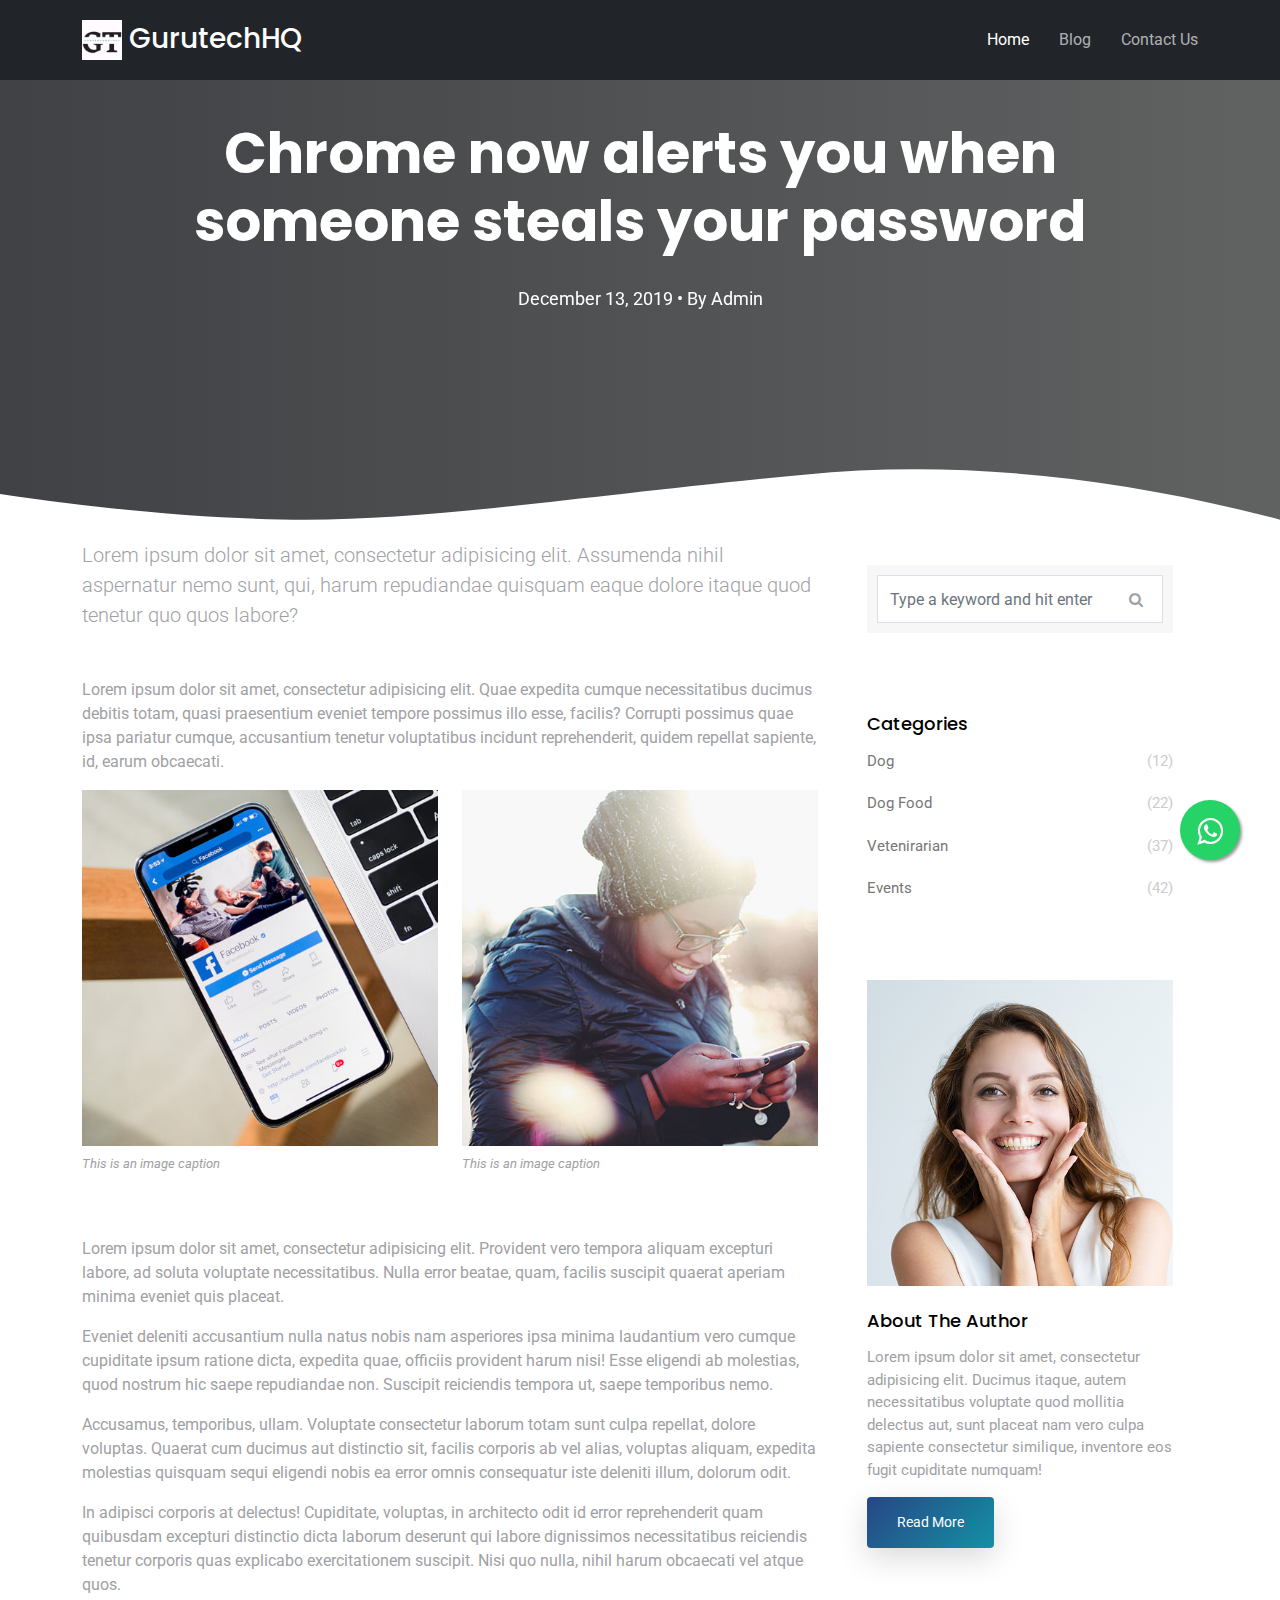
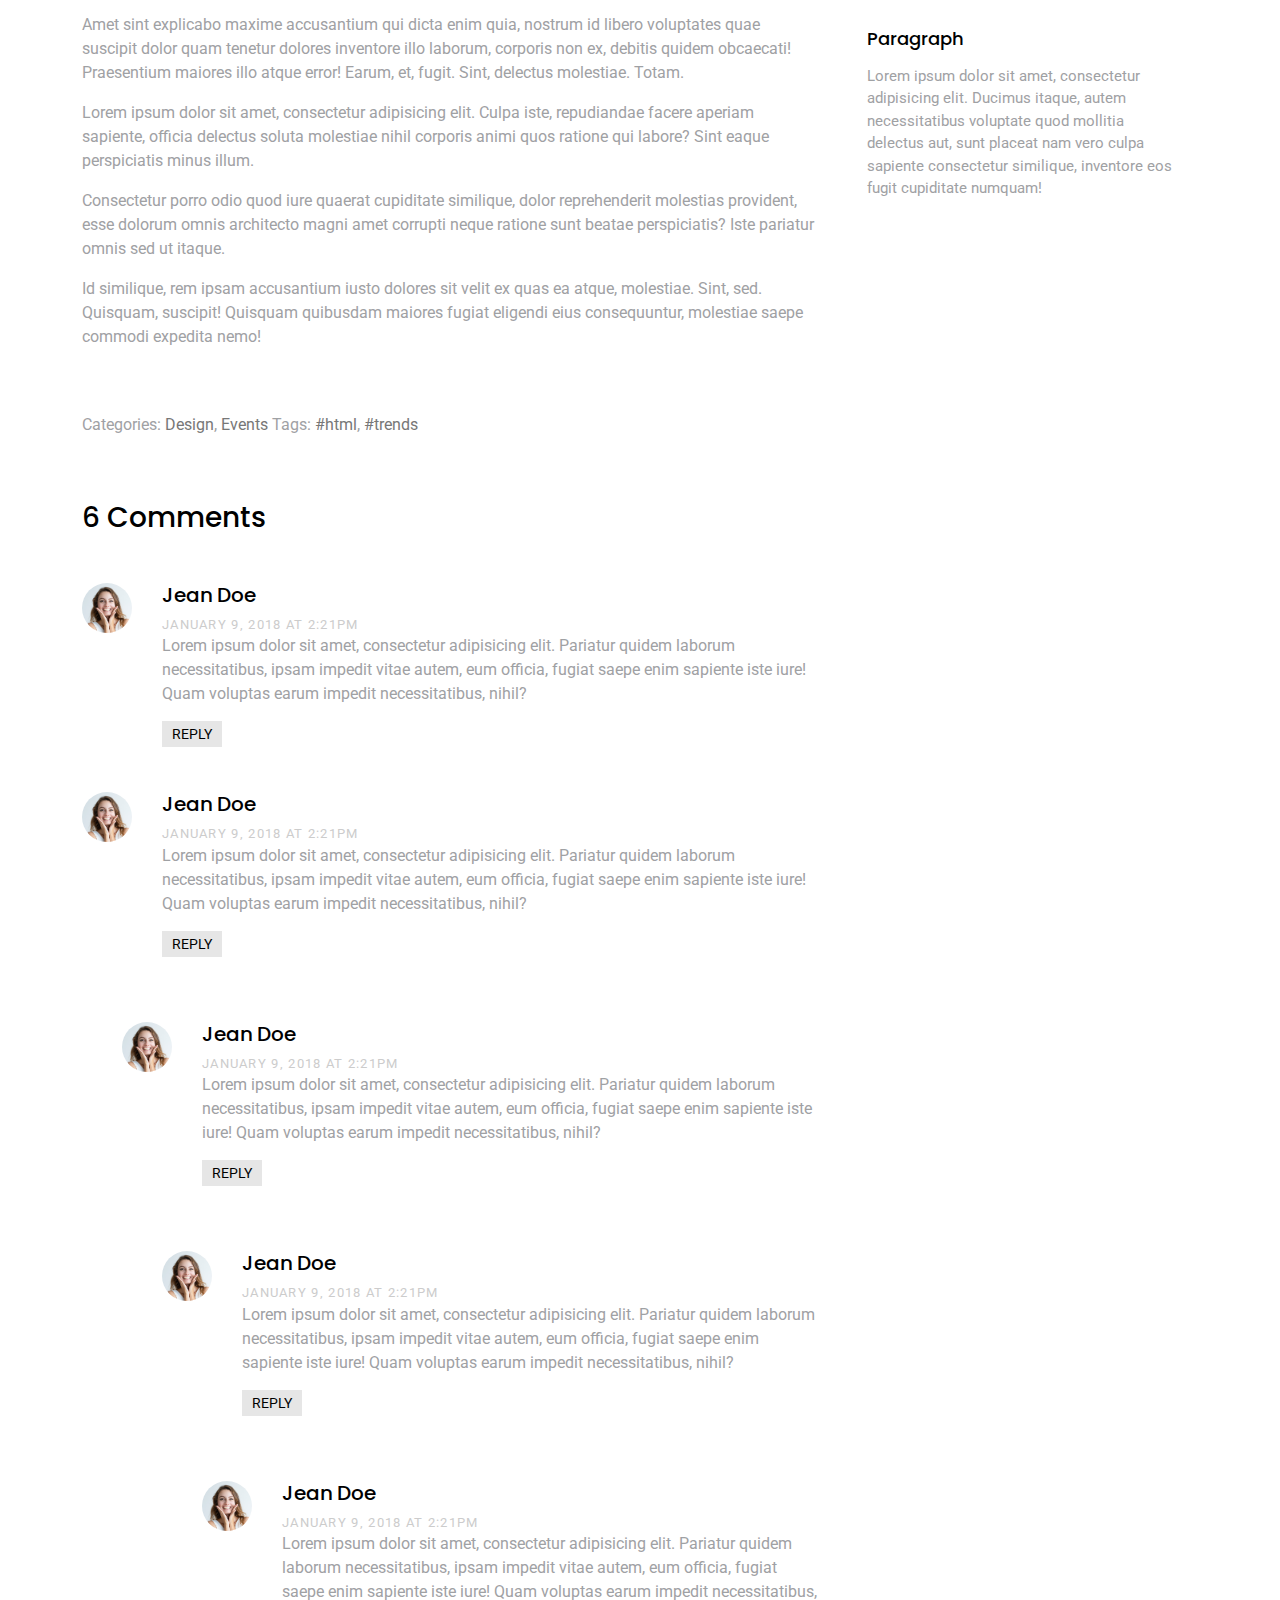
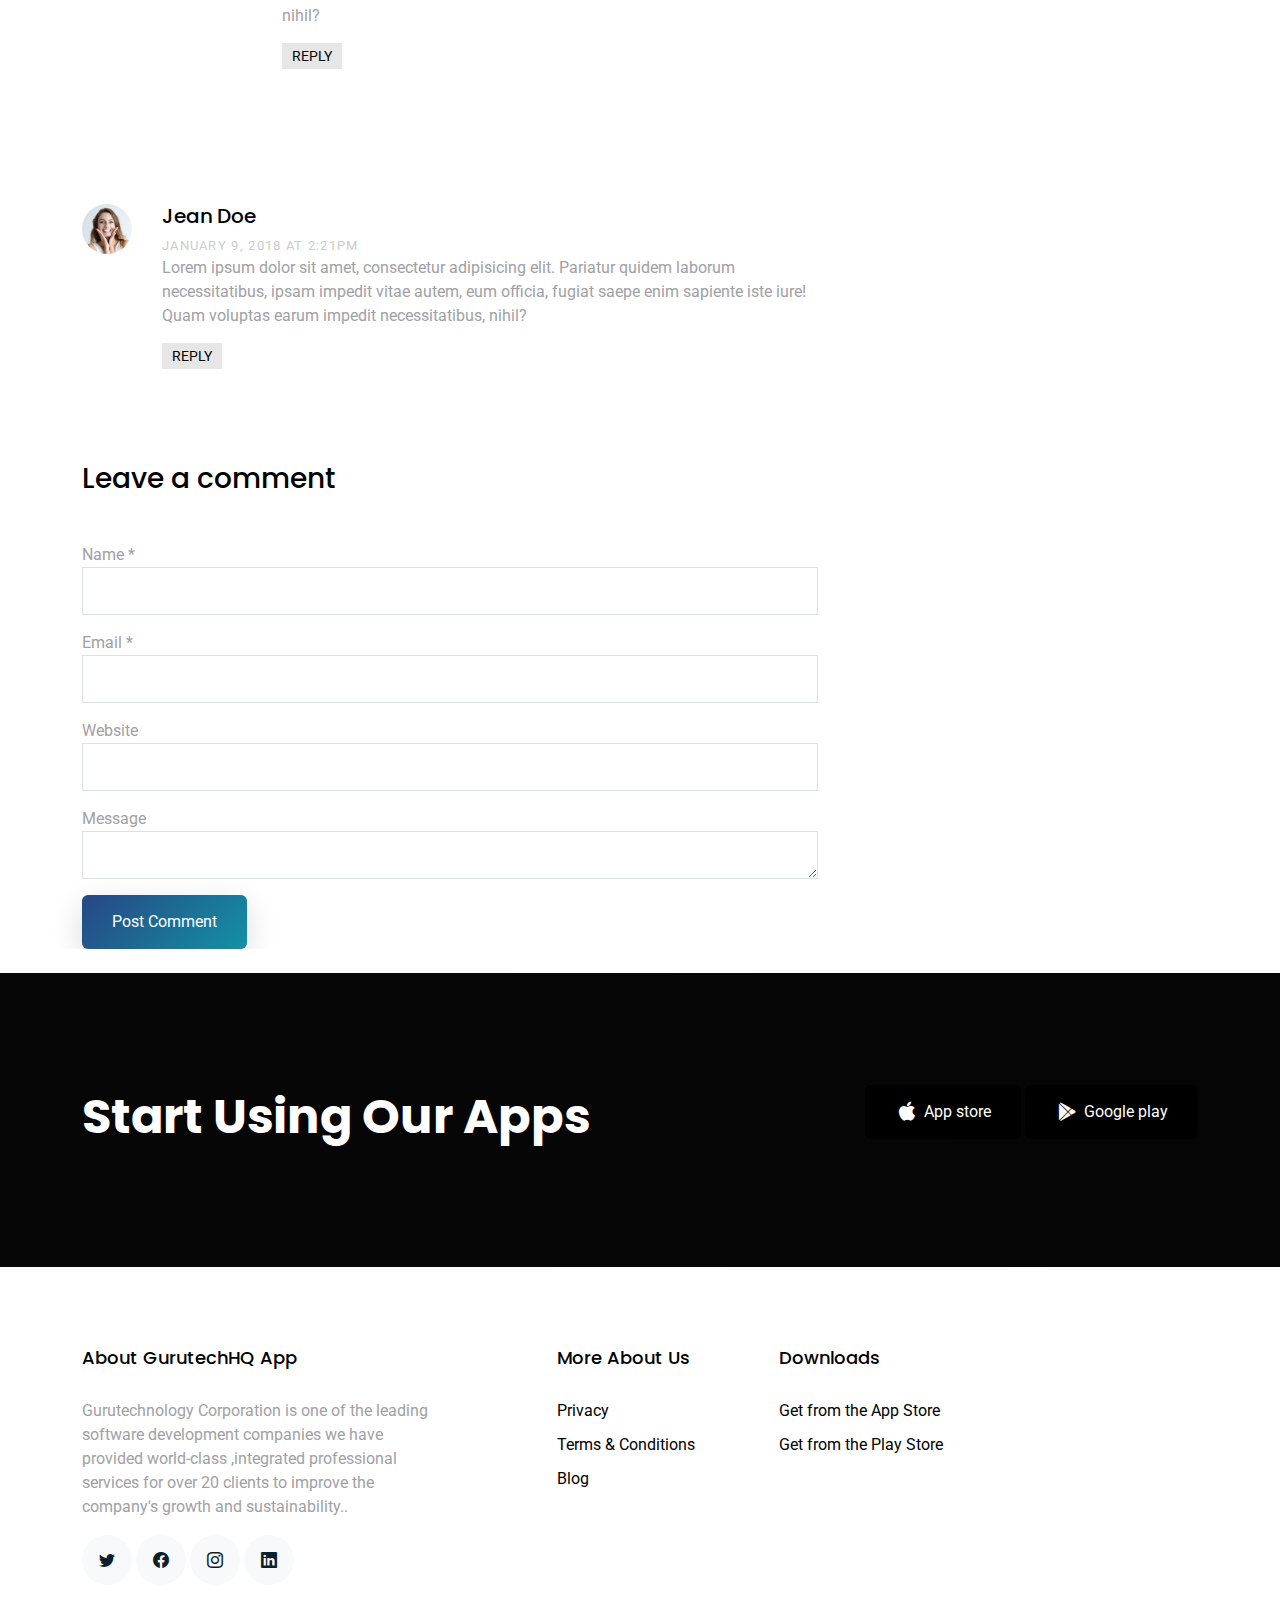
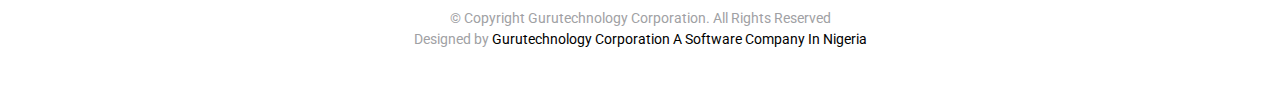
<file: blog-single.html>
<!DOCTYPE html>
<html lang="en">

<head>
  <meta charset="utf-8">
  <meta content="width=device-width, initial-scale=1.0" name="viewport">

  <title>GurutechHQApp</title>
  <meta content="" name="description">
  <meta content="" name="keywords">

  <!-- Favicons -->
  <link href="assets/img/GurutechHQ.jpg" rel="icon">
  <link href="assets/img/apple-touch-icon.png" rel="apple-touch-icon">

  <!-- Google Fonts -->
  <link href="https://fonts.googleapis.com/css?family=Roboto:300,300i,400,400i,500,500i,600,600i,700,700i|Poppins:300,300i,400,400i,500,500i,600,600i,700,700i" rel="stylesheet">

  <!-- Vendor CSS Files -->
  <link href="assets/vendor/aos/aos.css" rel="stylesheet">
  <link href="assets/vendor/bootstrap/css/bootstrap.min.css" rel="stylesheet">
  <link href="assets/vendor/bootstrap-icons/bootstrap-icons.css" rel="stylesheet">
  <link href="assets/vendor/boxicons/css/boxicons.min.css" rel="stylesheet">
  <link href="assets/vendor/swiper/swiper-bundle.min.css" rel="stylesheet">

  <!-- Template Main CSS File -->
  <link href="assets/css/style.css" rel="stylesheet">
  <link rel="stylesheet" href="https://maxcdn.bootstrapcdn.com/font-awesome/4.5.0/css/font-awesome.min.css">
  <a href="https://wa.link/zt7olh" class="float" target="_blank">
    <i class="fa fa-whatsapp my-float"></i>
  </a>
  <!-- Template Main CSS File -->
  <link href="assets/css/style.css" rel="stylesheet">
 
</head>
<style>.float{
	position:fixed;
	width:60px;
	height:60px;
	bottom:40px;
	right:40px;
	background-color:#25d366;
	color:#FFF;
	border-radius:50px;
	text-align:center;
  font-size:30px;
	box-shadow: 2px 2px 3px #999;
  z-index:100;
}

.my-float{
	margin-top:16px;
}</style>
</head>

<body>

  <!-- ======= Header ======= -->
  <header id="header" class="fixed-top  bg-dark d-flex align-items-center">
    <div class="container d-flex justify-content-between align-items-center">

      <div class="logo">
        <h1><a href="index.html"><img src="GurutechHQ.jpg" height="90px"> GurutechHQ </a></h1>
        <!-- Uncomment below if you prefer to use an image logo -->
        <!-- <a href="index.html"><img src="assets/img/logo.png" alt="" class="img-fluid"></a>-->
      </div>

      <nav id="navbar" class="navbar">
        <ul>
          <li><a class="active " href="index.html">Home</a></li>
          <li><a href="blog.html">Blog</a></li>
           
          <li><a href="contact.html">Contact Us</a></li>
        </ul>
        <i class="bi bi-list mobile-nav-toggle"></i>
      </nav><!-- .navbar -->

    </div>
  </header><!-- End Header -->

  <main id="main">

    <!-- ======= Single Blog Section ======= -->
    <section class="hero-section inner-page">
      <div class="wave">

        <svg width="1920px" height="265px" viewBox="0 0 1920 265" version="1.1" xmlns="http://www.w3.org/2000/svg" xmlns:xlink="http://www.w3.org/1999/xlink">
          <g id="Page-1" stroke="none" stroke-width="1" fill="none" fill-rule="evenodd">
            <g id="Apple-TV" transform="translate(0.000000, -402.000000)" fill="#FFFFFF">
              <path d="M0,439.134243 C175.04074,464.89273 327.944386,477.771974 458.710937,477.771974 C654.860765,477.771974 870.645295,442.632362 1205.9828,410.192501 C1429.54114,388.565926 1667.54687,411.092417 1920,477.771974 L1920,667 L1017.15166,667 L0,667 L0,439.134243 Z" id="Path"></path>
            </g>
          </g>
        </svg>

      </div>

      <div class="container">
        <div class="row align-items-center">
          <div class="col-12">
            <div class="row justify-content-center">
              <div class="col-md-10 text-center hero-text">
                <h1 data-aos="fade-up" data-aos-delay="">Chrome now alerts you when someone steals your password</h1>
                <p class="mb-5" data-aos="fade-up" data-aos-delay="100">December 13, 2019 &bullet; By <a href="#" class="text-white">Admin</a></p>
              </div>
            </div>
          </div>
        </div>
      </div>

    </section>

    <section class="site-section mb-4">
      <div class="container">
        <div class="row">
          <div class="col-md-8 blog-content">

            <p class="lead mb-5">Lorem ipsum dolor sit amet, consectetur adipisicing elit. Assumenda nihil aspernatur nemo sunt, qui, harum repudiandae quisquam eaque dolore itaque quod tenetur quo quos labore?</p>
            <p>Lorem ipsum dolor sit amet, consectetur adipisicing elit. Quae expedita cumque necessitatibus ducimus debitis totam, quasi praesentium eveniet tempore possimus illo esse, facilis? Corrupti possimus quae ipsa pariatur cumque, accusantium tenetur voluptatibus incidunt reprehenderit, quidem repellat sapiente, id, earum obcaecati.</p>

            <div class="row mb-5">
              <div class="col-md-6">
                <figure><img src="assets/img/img_1.jpg" alt="Free Website Template by Free-Template.co" class="img-fluid">
                  <figcaption>This is an image caption</figcaption>
                </figure>
              </div>
              <div class="col-md-6">
                <figure><img src="assets/img/img_2.jpg" alt="Free Website Template by Free-Template.co" class="img-fluid">
                  <figcaption>This is an image caption</figcaption>
                </figure>
              </div>
            </div>

            <blockquote>
              <p>Lorem ipsum dolor sit amet, consectetur adipisicing elit. Provident vero tempora aliquam excepturi labore, ad soluta voluptate necessitatibus. Nulla error beatae, quam, facilis suscipit quaerat aperiam minima eveniet quis placeat.</p>
            </blockquote>

            <p>Eveniet deleniti accusantium nulla natus nobis nam asperiores ipsa minima laudantium vero cumque cupiditate ipsum ratione dicta, expedita quae, officiis provident harum nisi! Esse eligendi ab molestias, quod nostrum hic saepe repudiandae non. Suscipit reiciendis tempora ut, saepe temporibus nemo.</p>
            <p>Accusamus, temporibus, ullam. Voluptate consectetur laborum totam sunt culpa repellat, dolore voluptas. Quaerat cum ducimus aut distinctio sit, facilis corporis ab vel alias, voluptas aliquam, expedita molestias quisquam sequi eligendi nobis ea error omnis consequatur iste deleniti illum, dolorum odit.</p>
            <p>In adipisci corporis at delectus! Cupiditate, voluptas, in architecto odit id error reprehenderit quam quibusdam excepturi distinctio dicta laborum deserunt qui labore dignissimos necessitatibus reiciendis tenetur corporis quas explicabo exercitationem suscipit. Nisi quo nulla, nihil harum obcaecati vel atque quos.</p>
            <p>Amet sint explicabo maxime accusantium qui dicta enim quia, nostrum id libero voluptates quae suscipit dolor quam tenetur dolores inventore illo laborum, corporis non ex, debitis quidem obcaecati! Praesentium maiores illo atque error! Earum, et, fugit. Sint, delectus molestiae. Totam.</p>

            <p>Lorem ipsum dolor sit amet, consectetur adipisicing elit. Culpa iste, repudiandae facere aperiam sapiente, officia delectus soluta molestiae nihil corporis animi quos ratione qui labore? Sint eaque perspiciatis minus illum.</p>
            <p>Consectetur porro odio quod iure quaerat cupiditate similique, dolor reprehenderit molestias provident, esse dolorum omnis architecto magni amet corrupti neque ratione sunt beatae perspiciatis? Iste pariatur omnis sed ut itaque.</p>
            <p>Id similique, rem ipsam accusantium iusto dolores sit velit ex quas ea atque, molestiae. Sint, sed. Quisquam, suscipit! Quisquam quibusdam maiores fugiat eligendi eius consequuntur, molestiae saepe commodi expedita nemo!</p>
            <div class="pt-5">
              <p>Categories: <a href="#">Design</a>, <a href="#">Events</a> Tags: <a href="#">#html</a>, <a href="#">#trends</a></p>
            </div>

            <div class="pt-5">
              <h3 class="mb-5">6 Comments</h3>
              <ul class="comment-list">
                <li class="comment">
                  <div class="vcard bio">
                    <img src="assets/img/person_1.jpg" alt="Free Website Template by Free-Template.co">
                  </div>
                  <div class="comment-body">
                    <h3>Jean Doe</h3>
                    <div class="meta">January 9, 2018 at 2:21pm</div>
                    <p>Lorem ipsum dolor sit amet, consectetur adipisicing elit. Pariatur quidem laborum necessitatibus, ipsam impedit vitae autem, eum officia, fugiat saepe enim sapiente iste iure! Quam voluptas earum impedit necessitatibus, nihil?</p>
                    <p><a href="#" class="reply">Reply</a></p>
                  </div>
                </li>

                <li class="comment">
                  <div class="vcard bio">
                    <img src="assets/img/person_1.jpg" alt="Image placeholder">
                  </div>
                  <div class="comment-body">
                    <h3>Jean Doe</h3>
                    <div class="meta">January 9, 2018 at 2:21pm</div>
                    <p>Lorem ipsum dolor sit amet, consectetur adipisicing elit. Pariatur quidem laborum necessitatibus, ipsam impedit vitae autem, eum officia, fugiat saepe enim sapiente iste iure! Quam voluptas earum impedit necessitatibus, nihil?</p>
                    <p><a href="#" class="reply">Reply</a></p>
                  </div>

                  <ul class="children">
                    <li class="comment">
                      <div class="vcard bio">
                        <img src="assets/img/person_1.jpg" alt="Image placeholder">
                      </div>
                      <div class="comment-body">
                        <h3>Jean Doe</h3>
                        <div class="meta">January 9, 2018 at 2:21pm</div>
                        <p>Lorem ipsum dolor sit amet, consectetur adipisicing elit. Pariatur quidem laborum necessitatibus, ipsam impedit vitae autem, eum officia, fugiat saepe enim sapiente iste iure! Quam voluptas earum impedit necessitatibus, nihil?</p>
                        <p><a href="#" class="reply">Reply</a></p>
                      </div>

                      <ul class="children">
                        <li class="comment">
                          <div class="vcard bio">
                            <img src="assets/img/person_1.jpg" alt="Image placeholder">
                          </div>
                          <div class="comment-body">
                            <h3>Jean Doe</h3>
                            <div class="meta">January 9, 2018 at 2:21pm</div>
                            <p>Lorem ipsum dolor sit amet, consectetur adipisicing elit. Pariatur quidem laborum necessitatibus, ipsam impedit vitae autem, eum officia, fugiat saepe enim sapiente iste iure! Quam voluptas earum impedit necessitatibus, nihil?</p>
                            <p><a href="#" class="reply">Reply</a></p>
                          </div>

                          <ul class="children">
                            <li class="comment">
                              <div class="vcard bio">
                                <img src="assets/img/person_1.jpg" alt="Image placeholder">
                              </div>
                              <div class="comment-body">
                                <h3>Jean Doe</h3>
                                <div class="meta">January 9, 2018 at 2:21pm</div>
                                <p>Lorem ipsum dolor sit amet, consectetur adipisicing elit. Pariatur quidem laborum necessitatibus, ipsam impedit vitae autem, eum officia, fugiat saepe enim sapiente iste iure! Quam voluptas earum impedit necessitatibus, nihil?</p>
                                <p><a href="#" class="reply">Reply</a></p>
                              </div>
                            </li>
                          </ul>
                        </li>
                      </ul>
                    </li>
                  </ul>
                </li>

                <li class="comment">
                  <div class="vcard bio">
                    <img src="assets/img/person_1.jpg" alt="Image placeholder">
                  </div>
                  <div class="comment-body">
                    <h3>Jean Doe</h3>
                    <div class="meta">January 9, 2018 at 2:21pm</div>
                    <p>Lorem ipsum dolor sit amet, consectetur adipisicing elit. Pariatur quidem laborum necessitatibus, ipsam impedit vitae autem, eum officia, fugiat saepe enim sapiente iste iure! Quam voluptas earum impedit necessitatibus, nihil?</p>
                    <p><a href="#" class="reply">Reply</a></p>
                  </div>
                </li>
              </ul>
              <!-- END comment-list -->

              <div class="comment-form-wrap pt-5">
                <h3 class="mb-5">Leave a comment</h3>
                <form action="#" class="">
                  <div class="form-group">
                    <label for="name">Name *</label>
                    <input type="text" class="form-control" id="name">
                  </div>
                  <div class="form-group mt-3">
                    <label for="email">Email *</label>
                    <input type="email" class="form-control" id="email">
                  </div>
                  <div class="form-group mt-3">
                    <label for="website">Website</label>
                    <input type="url" class="form-control" id="website">
                  </div>

                  <div class="form-group mt-3">
                    <label for="message">Message</label>
                    <textarea name="" id="message" cols="30" rows="10" class="form-control"></textarea>
                  </div>
                  <div class="form-group mt-3">
                    <input type="submit" value="Post Comment" class="btn btn-primary">
                  </div>

                </form>
              </div>
            </div>

          </div>
          <div class="col-md-4 sidebar">
            <div class="sidebar-box">
              <form action="#" class="search-form">
                <div class="form-group">
                  <span class="icon fa fa-search"></span>
                  <input type="text" class="form-control" placeholder="Type a keyword and hit enter">
                </div>
              </form>
            </div>
            <div class="sidebar-box">
              <div class="categories">
                <h3>Categories</h3>
                <li><a href="#">Dog <span>(12)</span></a></li>
                <li><a href="#">Dog Food <span>(22)</span></a></li>
                <li><a href="#">Vetenirarian <span>(37)</span></a></li>
                <li><a href="#">Events<span>(42)</span></a></li>
              </div>
            </div>
            <div class="sidebar-box">
              <img src="assets/img/person_1.jpg" alt="Image placeholder" class="img-fluid mb-4">
              <h3>About The Author</h3>
              <p>Lorem ipsum dolor sit amet, consectetur adipisicing elit. Ducimus itaque, autem necessitatibus voluptate quod mollitia delectus aut, sunt placeat nam vero culpa sapiente consectetur similique, inventore eos fugit cupiditate numquam!</p>
              <p><a href="#" class="btn btn-primary btn-sm">Read More</a></p>
            </div>

            <div class="sidebar-box">
              <h3>Paragraph</h3>
              <p>Lorem ipsum dolor sit amet, consectetur adipisicing elit. Ducimus itaque, autem necessitatibus voluptate quod mollitia delectus aut, sunt placeat nam vero culpa sapiente consectetur similique, inventore eos fugit cupiditate numquam!</p>
            </div>
          </div>
        </div>
      </div>
    </section>

    <!-- ======= CTA Section ======= -->
    <section class="section cta-section bg-dark" style="background-color: black;">
      <div class="container">
        <div class="row align-items-center">
          <div class="col-md-6 me-auto text-center text-md-start mb-5 mb-md-0">
            <h2>Start Using Our Apps</h2>
          </div>
          <div class="col-md-5 text-center text-md-end">
            <p><a href="#" class="btn d-inline-flex align-items-center"><i class="bx bxl-apple"></i><span>App store</span></a> <a href="#" class="btn d-inline-flex align-items-center"><i class="bx bxl-play-store"></i><span>Google play</span></a></p>
          </div>
        </div>
      </div>
    </section><!-- End CTA Section -->

  </main><!-- End #main -->

  <!-- ======= Footer ======= -->
  <footer class="footer" role="contentinfo">
    <div class="container">
      <div class="row">
        <div class="col-md-4 mb-4 mb-md-0">
          <h3>About GurutechHQ App
          </h3>
          <p>Gurutechnology Corporation is one of the leading software development companies we have provided world-class ,integrated professional services for over 20 clients to improve the company's growth and sustainability..</p>
          <p class="social">
            <a href="https://twitter.com/Gurutechnology_"><span class="bi bi-twitter"></span></a>
            <a href="https://web.facebook.com/profile.php?id=100078385807380"><span class="bi bi-facebook"></span></a>
            <a href="https://www.instagram.com/gurutechhq/"><span class="bi bi-instagram"></span></a>
            <a href="https://www.linkedin.com/company/83050379/admin/"><span class="bi bi-linkedin"></span></a>
          </p>
        </div>
        <div class="col-md-7 ms-auto">
          <div class="row site-section pt-0">
            <div class="col-md-4 mb-4 mb-md-0">
              <h3>More About Us</h3>
              <ul class="list-unstyled">
                <li><a href="privacy.html">Privacy</a></li>
                <li><a href="terms.html">Terms & Conditions</a></li>
                <li><a href="blog.html">Blog</a></li>
                 
              </ul>
            </div>
            
            <div class="col-md-4 mb-4 mb-md-0">
              <h3>Downloads</h3>
              <ul class="list-unstyled">
                <li><a href="#">Get from the App Store</a></li>
                <li><a href="#">Get from the Play Store</a></li>
              </ul>
            </div>
          </div>
        </div>
      </div>

      <div class="row justify-content-center text-center">
        <div class="col-md-7">
          <p class="copyright">&copy; Copyright Gurutechnology Corporation. All Rights Reserved</p>
          <div class="credits">
           
            Designed by <a href="https://gurutechhq.com">Gurutechnology Corporation A Software Company In Nigeria</a>
          </div>
        </div>
      </div>

    </div>
  </footer>

  <a href="#" class="back-to-top d-flex align-items-center justify-content-center"><i class="bi bi-arrow-up-short"></i></a>

  <!-- Vendor JS Files -->
  <script src="assets/vendor/aos/aos.js"></script>
  <script src="assets/vendor/bootstrap/js/bootstrap.bundle.min.js"></script>
  <script src="assets/vendor/swiper/swiper-bundle.min.js"></script>
  <script src="assets/vendor/php-email-form/validate.js"></script>

  <!-- Template Main JS File -->
  <script src="assets/js/main.js"></script>

</body>

</html>
</file>
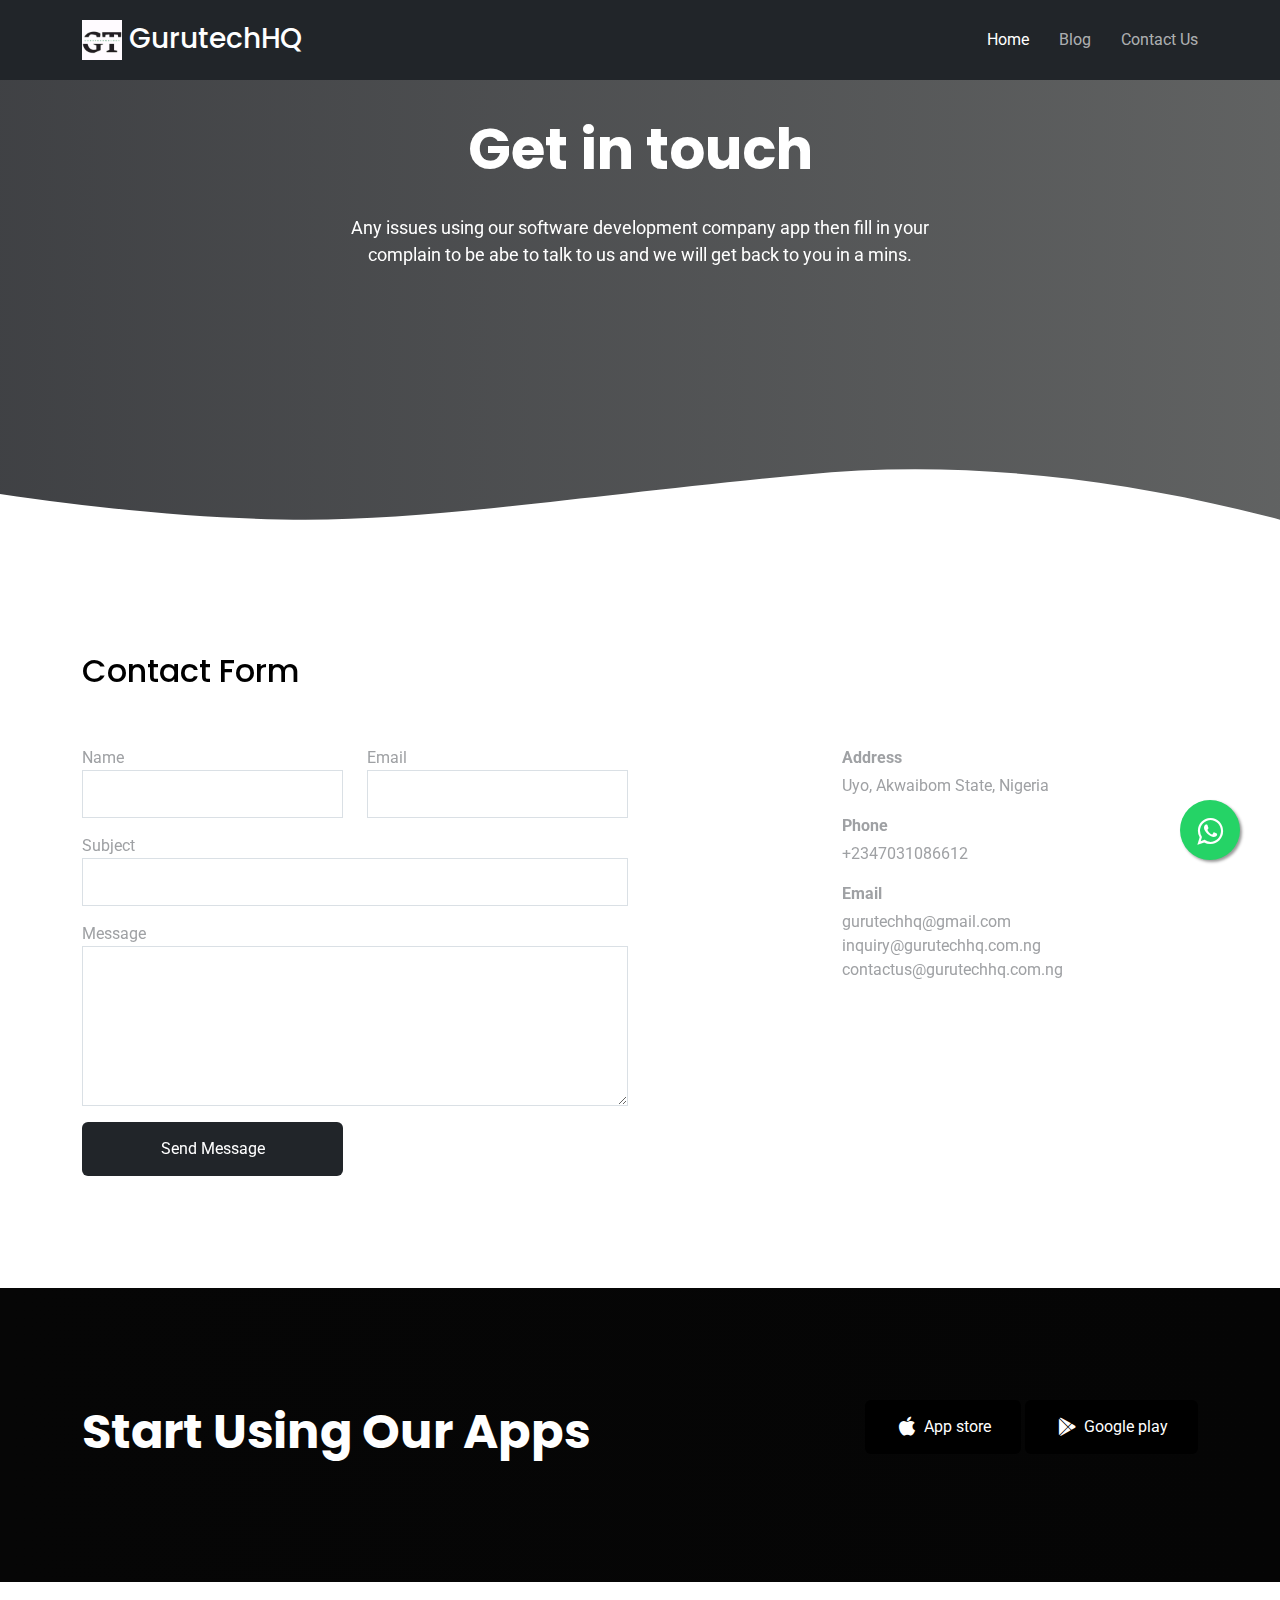
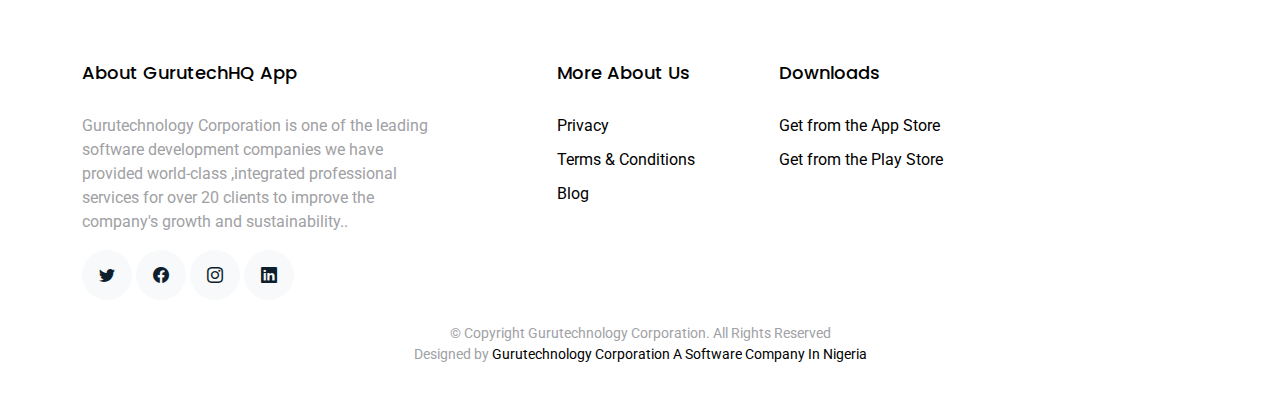
<file: contact.html>
<!DOCTYPE html>
<html lang="en">

<head>
  <meta charset="utf-8">
  <meta content="width=device-width, initial-scale=1.0" name="viewport">

  <title>GurutechHQApp</title>
  <meta content="" name="description">
  <meta content="" name="keywords">

  <!-- Favicons -->
  <link href="assets/img/GurutechHQ.jpg" rel="icon">
  <link href="assets/img/apple-touch-icon.png" rel="apple-touch-icon">

  <!-- Google Fonts -->
  <link href="https://fonts.googleapis.com/css?family=Roboto:300,300i,400,400i,500,500i,600,600i,700,700i|Poppins:300,300i,400,400i,500,500i,600,600i,700,700i" rel="stylesheet">

  <!-- Vendor CSS Files -->
  <link href="assets/vendor/aos/aos.css" rel="stylesheet">
  <link href="assets/vendor/bootstrap/css/bootstrap.min.css" rel="stylesheet">
  <link href="assets/vendor/bootstrap-icons/bootstrap-icons.css" rel="stylesheet">
  <link href="assets/vendor/boxicons/css/boxicons.min.css" rel="stylesheet">
  <link href="assets/vendor/swiper/swiper-bundle.min.css" rel="stylesheet">

  <!-- Template Main CSS File -->
  <link href="assets/css/style.css" rel="stylesheet">
 
</head>
<link rel="stylesheet" href="https://maxcdn.bootstrapcdn.com/font-awesome/4.5.0/css/font-awesome.min.css">
<a href="https://wa.link/zt7olh" class="float" target="_blank">
  <i class="fa fa-whatsapp my-float"></i>
  </a>
  <!-- Template Main CSS File -->
  <link href="assets/css/style.css" rel="stylesheet">
 
</head>
<style>.float{
	position:fixed;
	width:60px;
	height:60px;
	bottom:40px;
	right:40px;
	background-color:#25d366;
	color:#FFF;
	border-radius:50px;
	text-align:center;
  font-size:30px;
	box-shadow: 2px 2px 3px #999;
  z-index:100;
}

.my-float{
	margin-top:16px;
}</style>
<body> 
  <!-- ======= Header ======= -->
  <header id="header" class="fixed-top  bg-dark d-flex align-items-center">
    <div class="container d-flex justify-content-between align-items-center">

      <div class="logo">
        <h1><a href="index.html"><img src="GurutechHQ.jpg" height="90px"> GurutechHQ </a></h1>
        <!-- Uncomment below if you prefer to use an image logo -->
        <!-- <a href="index.html"><img src="assets/img/logo.png" alt="" class="img-fluid"></a>-->
      </div>

      <nav id="navbar" class="navbar">
        <ul>
          <li><a class="active " href="index.html">Home</a></li>
           <li><a href="blog.html">Blog</a></li>
           
          <li><a href="contact.html">Contact Us</a></li>
        </ul>
        <i class="bi bi-list mobile-nav-toggle"></i>
      </nav><!-- .navbar -->
	  </div>
     
  </header><!-- End Header -->

  <main id="main">

    <section class="hero-section inner-page">
      <div class="wave">

        <svg width="1920px" height="265px" viewBox="0 0 1920 265" version="1.1" xmlns="http://www.w3.org/2000/svg" xmlns:xlink="http://www.w3.org/1999/xlink">
          <g id="Page-1" stroke="none" stroke-width="1" fill="none" fill-rule="evenodd">
            <g id="Apple-TV" transform="translate(0.000000, -402.000000)" fill="#FFFFFF">
              <path d="M0,439.134243 C175.04074,464.89273 327.944386,477.771974 458.710937,477.771974 C654.860765,477.771974 870.645295,442.632362 1205.9828,410.192501 C1429.54114,388.565926 1667.54687,411.092417 1920,477.771974 L1920,667 L1017.15166,667 L0,667 L0,439.134243 Z" id="Path"></path>
            </g>
          </g>
        </svg>

      </div>

      <div class="container">
        <div class="row align-items-center">
          <div class="col-12">
            <div class="row justify-content-center">
              <div class="col-md-7 text-center hero-text">
                <h1 data-aos="fade-up" data-aos-delay="">Get in touch</h1>
                <p class="mb-5" data-aos="fade-up" data-aos-delay="100">Any issues using our software development company app then fill in your complain to be abe to talk to us and we will get back to you in a mins.</p>
              <br>
		      <br>
		    </div>
            </div>
          </div>
        </div>
      </div>

    </section>

    <section class="section">
      <div class="container">
        <div class="row mb-5 align-items-end">
          <div class="col-md-6" data-aos="fade-up">

            <h2>Contact Form</h2>
            </div>

        </div>

        <div class="row">
          <div class="col-md-4 ms-auto order-2" data-aos="fade-up">
            <ul class="list-unstyled">
              <li class="mb-3">
                <strong class="d-block mb-1">Address</strong>
                <span>Uyo, Akwaibom State, Nigeria</span>
              </li>
              <li class="mb-3">
                <strong class="d-block mb-1">Phone</strong>
                <span>+2347031086612</span>
              </li>
              <li class="mb-3">
                <strong class="d-block mb-1">Email</strong>
                <span>gurutechhq@gmail.com</span>
                <br>
                <span>inquiry@gurutechhq.com.ng</span>
               <span>contactus@gurutechhq.com.ng</span>
             
              </li>
            </ul>
          </div>

          <div class="col-md-6 mb-5 mb-md-0" data-aos="fade-up">
            <form action="forms/contact.php" method="post" role="form" class="php-email-form">

              <div class="row">
                <div class="col-md-6 form-group">
                  <label for="name">Name</label>
                  <input type="text" name="name" class="form-control" id="name" required>
                </div>
                <div class="col-md-6 form-group mt-3 mt-md-0">
                  <label for="name">Email</label>
                  <input type="email" class="form-control" name="email" id="email" required>
                </div>
                <div class="col-md-12 form-group mt-3">
                  <label for="name">Subject</label>
                  <input type="text" class="form-control" name="subject" id="subject" required>
                </div>
                <div class="col-md-12 form-group mt-3">
                  <label for="name">Message</label>
                  <textarea class="form-control" name="message" required></textarea>
                </div>

                <div class="col-md-12 mb-3">
                  <div class="loading">Loading</div>
                  <div class="error-message"></div>
                  <div class="sent-message">Your message has been sent. Thank you!</div>
                </div>

                <div class="col-md-6 form-group">
                  <input type="submit" class="btn btn-dark d-block w-100" value="Send Message">
                </div>
              </div>

            </form>
          </div>

        </div>
      </div>
    </section> 
    <!-- ======= CTA Section ======= -->
    <section class="section cta-section bg-dark" style="background-color: black;">
      <div class="container">
        <div class="row align-items-center">
          <div class="col-md-6 me-auto text-center text-md-start mb-5 mb-md-0">
            <h2>Start Using Our Apps</h2>
          </div>
          <div class="col-md-5 text-center text-md-end">
            <p><a href="#" class="btn d-inline-flex align-items-center"><i class="bx bxl-apple"></i><span>App store</span></a> <a href="#" class="btn d-inline-flex align-items-center"><i class="bx bxl-play-store"></i><span>Google play</span></a></p>
          </div>
        </div>
      </div>
    </section><!-- End CTA Section -->

  </main><!-- End #main -->

  <!-- ======= Footer ======= -->
  <footer class="footer" role="contentinfo">
    <div class="container">
      <div class="row">
        <div class="col-md-4 mb-4 mb-md-0">
          <h3>About GurutechHQ App
          </h3>
          <p>Gurutechnology Corporation is one of the leading software development companies we have provided world-class ,integrated professional services for over 20 clients to improve the company's growth and sustainability..</p>
          <p class="social">
            <a href="#"><span class="bi bi-twitter"></span></a>
            <a href="#"><span class="bi bi-facebook"></span></a>
            <a href="#"><span class="bi bi-instagram"></span></a>
            <a href="#"><span class="bi bi-linkedin"></span></a>
          </p>
        </div>
        <div class="col-md-7 ms-auto">
          <div class="row site-section pt-0">
            <div class="col-md-4 mb-4 mb-md-0">
              <h3>More About Us</h3>
              <ul class="list-unstyled">
                <li><a href="privacy.html">Privacy</a></li>
                <li><a href="terms.html">Terms & Conditions</a></li>
                <li><a href="blog.html">Blog</a></li>
                 
              </ul>
            </div>
            
            <div class="col-md-4 mb-4 mb-md-0">
              <h3>Downloads</h3>
              <ul class="list-unstyled">
                <li><a href="#">Get from the App Store</a></li>
                <li><a href="#">Get from the Play Store</a></li>
              </ul>
            </div>
          </div>
        </div>
      </div>

      <div class="row justify-content-center text-center">
        <div class="col-md-7">
          <p class="copyright">&copy; Copyright Gurutechnology Corporation. All Rights Reserved</p>
          <div class="credits">
           
            Designed by <a href="https://gurutechhq.com">Gurutechnology Corporation A Software Company In Nigeria</a>
          </div>
        </div>
      </div>

    </div>
  </footer>
  <a href="#" class="back-to-top d-flex align-items-center justify-content-center"><i class="bi bi-arrow-up-short"></i></a>

  <!-- Vendor JS Files -->
  <script src="assets/vendor/aos/aos.js"></script>
  <script src="assets/vendor/bootstrap/js/bootstrap.bundle.min.js"></script>
  <script src="assets/vendor/swiper/swiper-bundle.min.js"></script>
  <script src="assets/vendor/php-email-form/validate.js"></script>

  <!-- Template Main JS File -->
  <script src="assets/js/main.js"></script>

</body>

</html>
</file>
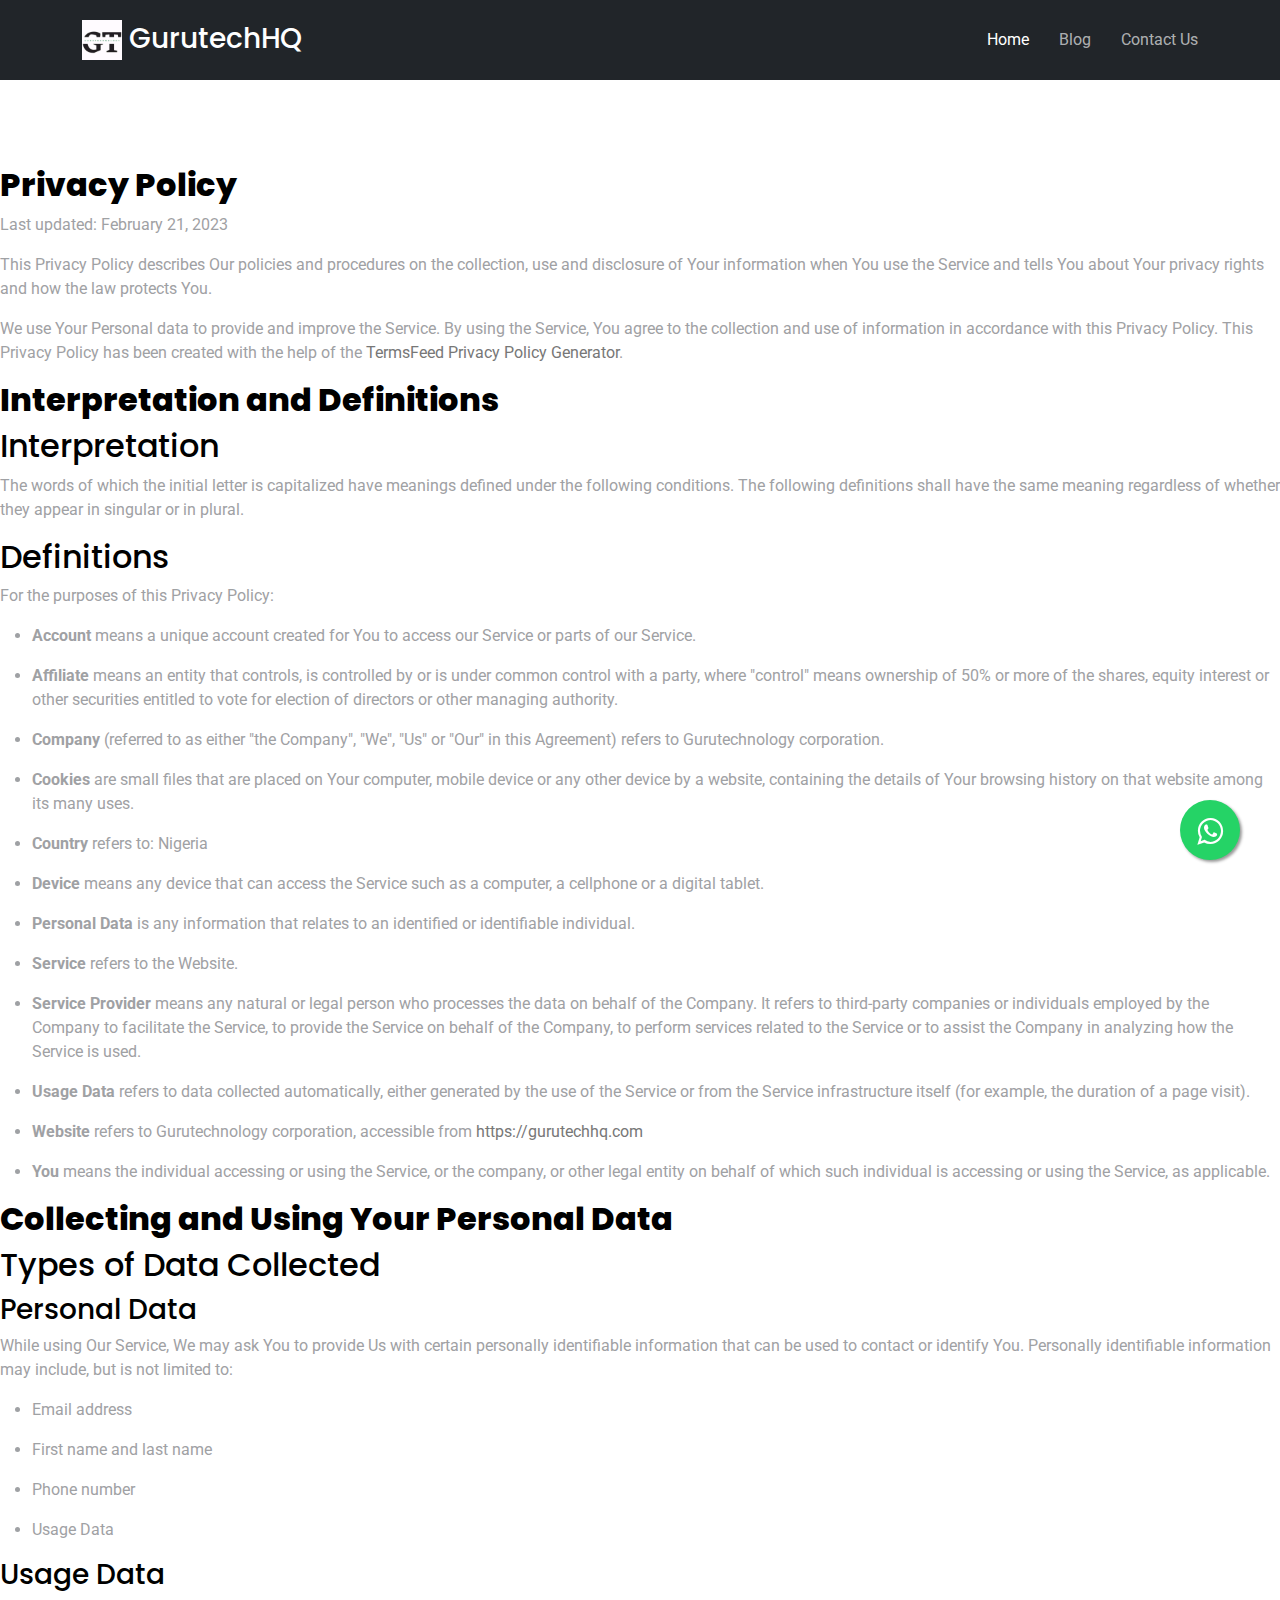
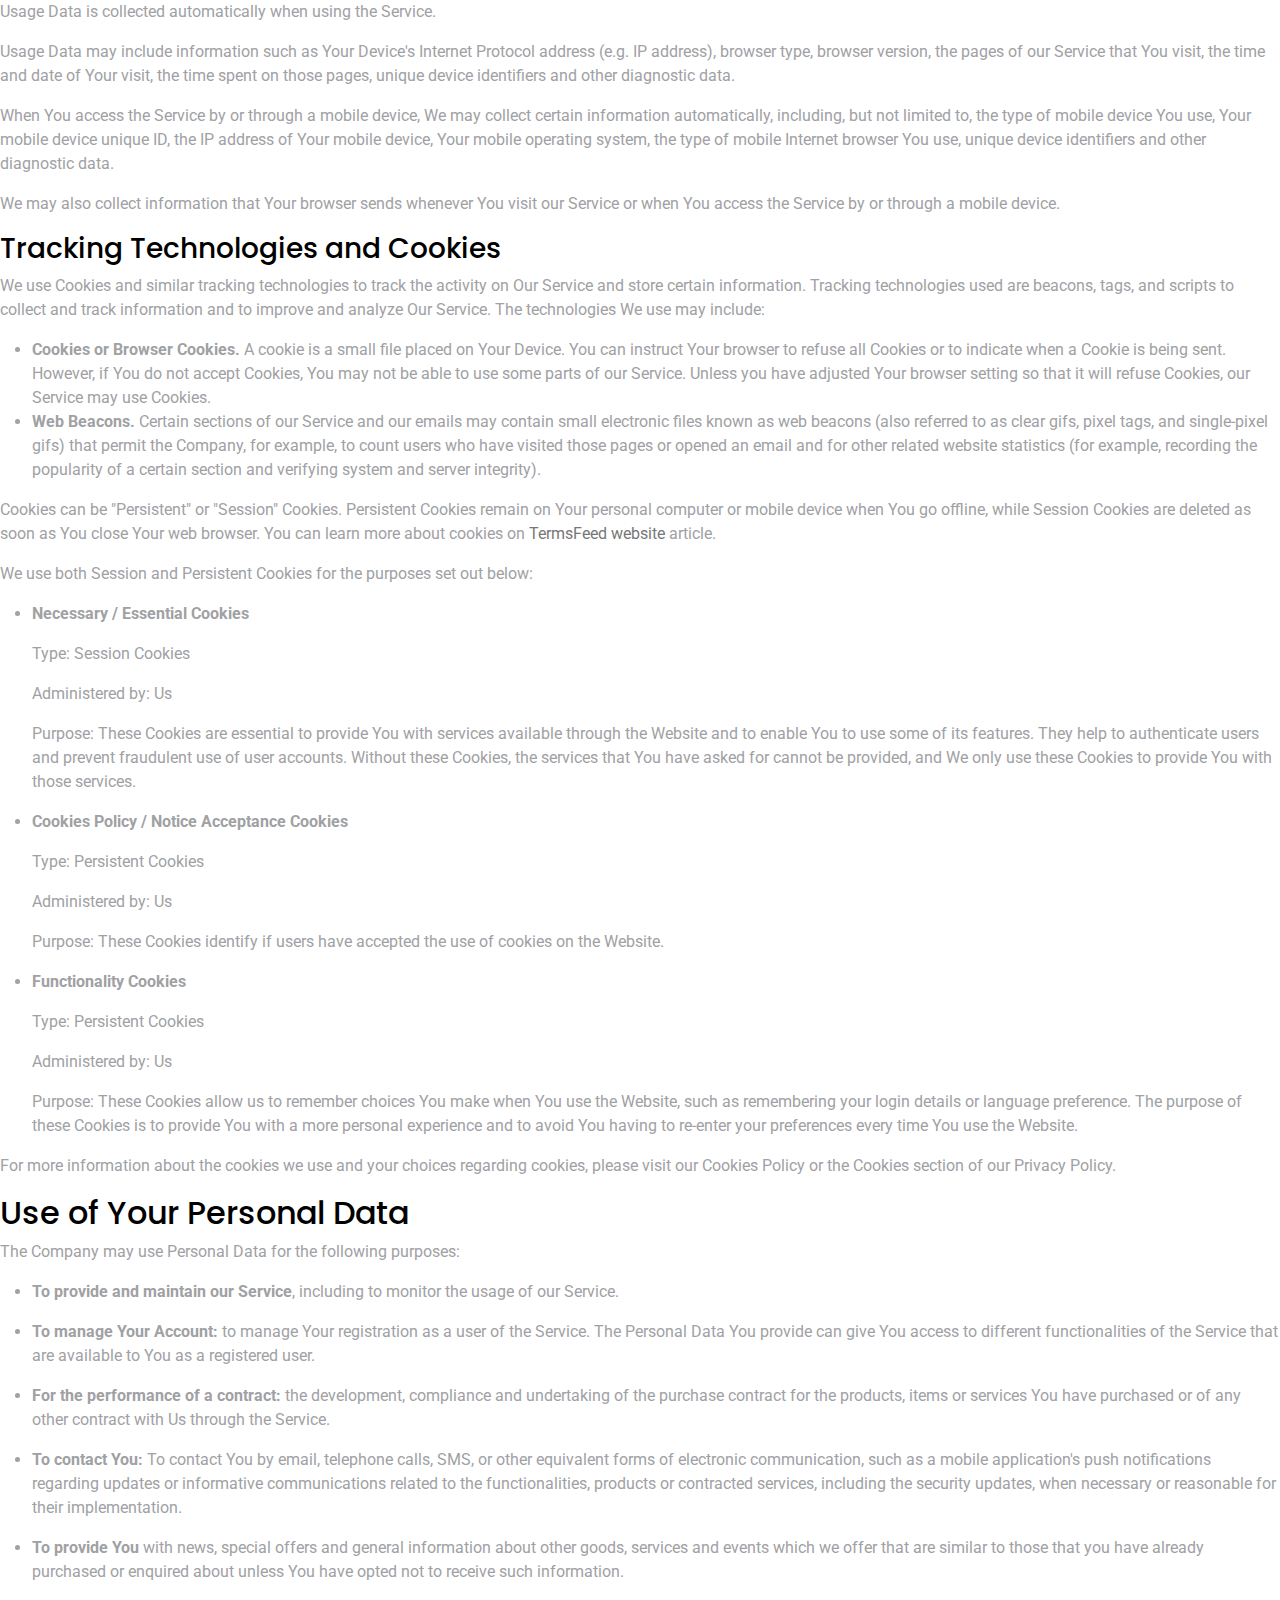
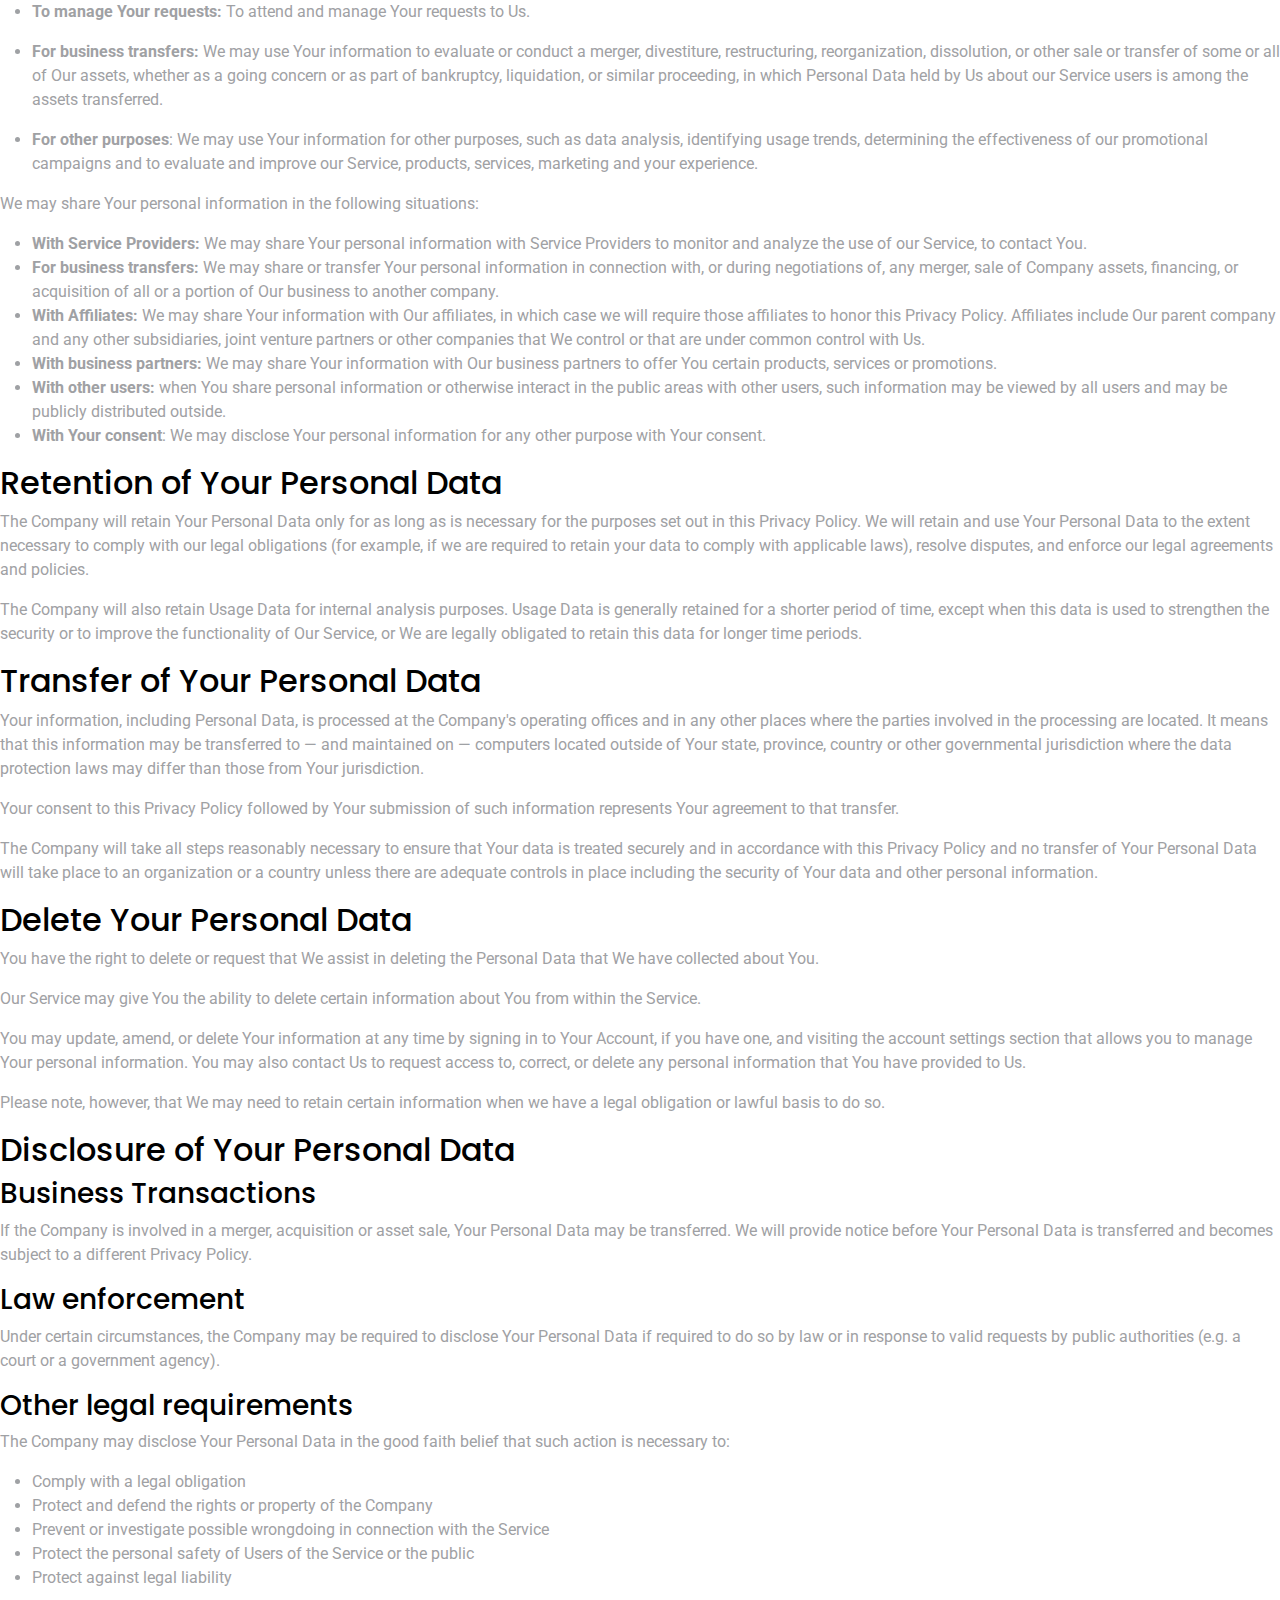
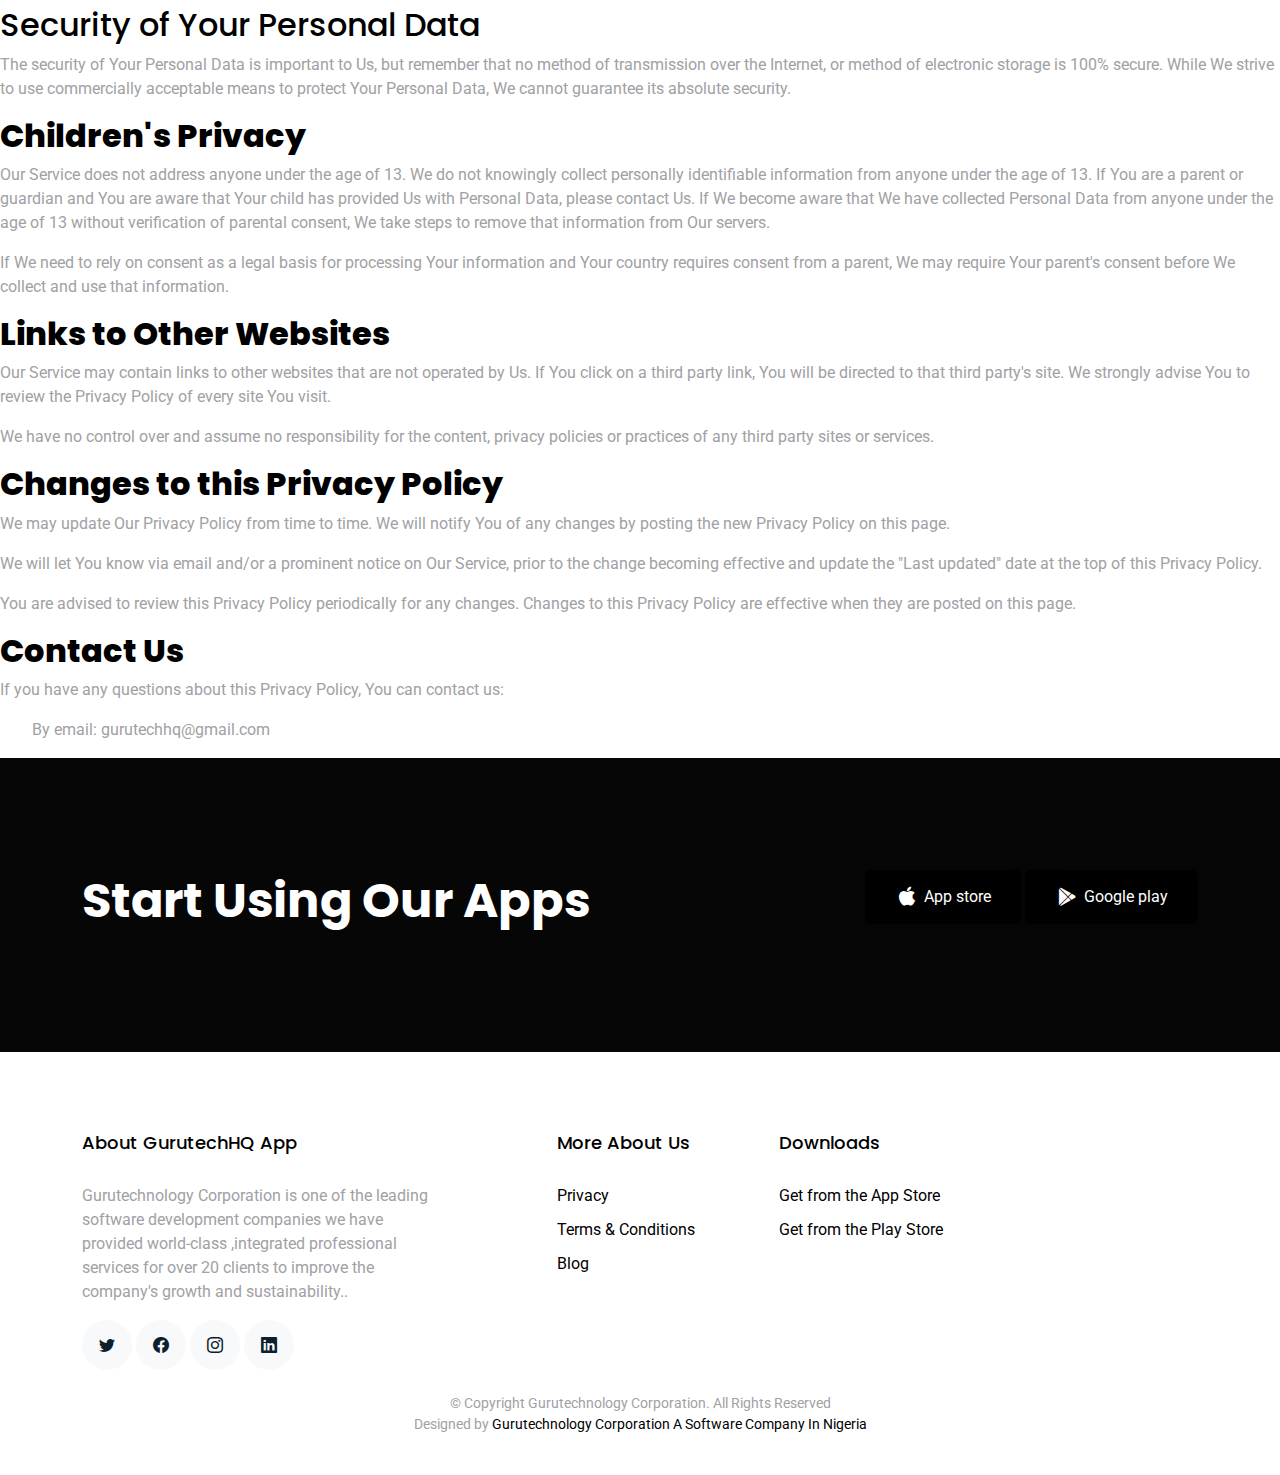
<file: privacy.html>
<!DOCTYPE html>
<html lang="en">

<head>
  <meta charset="utf-8">
  <meta content="width=device-width, initial-scale=1.0" name="viewport">

  <title>GurutechHQApp</title>
  <meta content="This Privacy Policy describes Our policies and procedures on the collection, use and disclosure of Your information when You use the Service and tells You about Your privacy rights and how the law protects You" name="description">
  <meta content=" Privacy Policy,service,company,website,business, email" name="keywords">
  
  <!-- Favicons -->
  <link href="assets/img/GurutechHQ.jpg" rel="icon">
  <link href="assets/img/apple-touch-icon.png" rel="apple-touch-icon">

  <!-- Google Fonts -->
  <link href="https://fonts.googleapis.com/css?family=Roboto:300,300i,400,400i,500,500i,600,600i,700,700i|Poppins:300,300i,400,400i,500,500i,600,600i,700,700i" rel="stylesheet">

  <!-- Vendor CSS Files -->
  <link href="assets/vendor/aos/aos.css" rel="stylesheet">
  <link href="assets/vendor/bootstrap/css/bootstrap.min.css" rel="stylesheet">
  <link href="assets/vendor/bootstrap-icons/bootstrap-icons.css" rel="stylesheet">
  <link href="assets/vendor/boxicons/css/boxicons.min.css" rel="stylesheet">
  <link href="assets/vendor/swiper/swiper-bundle.min.css" rel="stylesheet">

  <!-- Template Main CSS File -->
  <link href="assets/css/style.css" rel="stylesheet">
 
</head>
<link rel="stylesheet" href="https://maxcdn.bootstrapcdn.com/font-awesome/4.5.0/css/font-awesome.min.css">
<a href="https://wa.link/zt7olh" class="float" target="_blank">
    <i class="fa fa-whatsapp my-float"></i>
  </a>
  <!-- Template Main CSS File -->
  <link href="assets/css/style.css" rel="stylesheet">
 
</head>
<style>.float{
	position:fixed;
	width:60px;
	height:60px;
	bottom:40px;
	right:40px;
	background-color:#25d366;
	color:#FFF;
	border-radius:50px;
	text-align:center;
  font-size:30px;
	box-shadow: 2px 2px 3px #999;
  z-index:100;
}

.my-float{
	margin-top:16px;
}</style>
<body>
<div class="Jumbotron" style="background-color: #000000;">
        <br>
        <h1 class="text-center text-light">  The Future Tech Nigeria</h1>
        <style> 
          h1,h1 {
            font-weight: 800;
            
             
          }
          h1 { font-size: 3.5em; }
          h1 {
            
            font-size: 2em;
          }</style>
	    </div>
  <!-- ======= Header ======= -->
  <header id="header" class="fixed-top  bg-dark d-flex align-items-center">
    <div class="container d-flex justify-content-between align-items-center">

      <div class="logo">
        <h1><a href="index.html"><img src="GurutechHQ.jpg" height="90px"> GurutechHQ </a></h1>
        <!-- Uncomment below if you prefer to use an image logo -->
        <!-- <a href="index.html"><img src="assets/img/logo.png" alt="" class="img-fluid"></a>-->
      </div>

      <nav id="navbar" class="navbar">
        <ul>
          <li><a class="active " href="index.html">Home</a></li>
           <li><a href="blog.html">Blog</a></li>
           
          <li><a href="contact.html">Contact Us</a></li>
        </ul>
        <i class="bi bi-list mobile-nav-toggle"></i>
      </nav><!-- .navbar -->
	  </div>
    
  </header><!-- End Header -->

<br>
<br>
<br>
<br>
  <main id="main">

    <h1>Privacy Policy</h1>
    <p>Last updated: February 21, 2023</p>
    <p>This Privacy Policy describes Our policies and procedures on the collection, use and disclosure of Your information when You use the Service and tells You about Your privacy rights and how the law protects You.</p>
    <p>We use Your Personal data to provide and improve the Service. By using the Service, You agree to the collection and use of information in accordance with this Privacy Policy. This Privacy Policy has been created with the help of the <a href="https://www.termsfeed.com/privacy-policy-generator/" target="_blank">TermsFeed Privacy Policy Generator</a>.</p>
    <h1>Interpretation and Definitions</h1>
    <h2>Interpretation</h2>
    <p>The words of which the initial letter is capitalized have meanings defined under the following conditions. The following definitions shall have the same meaning regardless of whether they appear in singular or in plural.</p>
    <h2>Definitions</h2>
    <p>For the purposes of this Privacy Policy:</p>
    <ul>
    <li>
    <p><strong>Account</strong> means a unique account created for You to access our Service or parts of our Service.</p>
    </li>
    <li>
    <p><strong>Affiliate</strong> means an entity that controls, is controlled by or is under common control with a party, where &quot;control&quot; means ownership of 50% or more of the shares, equity interest or other securities entitled to vote for election of directors or other managing authority.</p>
    </li>
    <li>
    <p><strong>Company</strong> (referred to as either &quot;the Company&quot;, &quot;We&quot;, &quot;Us&quot; or &quot;Our&quot; in this Agreement) refers to Gurutechnology corporation.</p>
    </li>
    <li>
    <p><strong>Cookies</strong> are small files that are placed on Your computer, mobile device or any other device by a website, containing the details of Your browsing history on that website among its many uses.</p>
    </li>
    <li>
    <p><strong>Country</strong> refers to:  Nigeria</p>
    </li>
    <li>
    <p><strong>Device</strong> means any device that can access the Service such as a computer, a cellphone or a digital tablet.</p>
    </li>
    <li>
    <p><strong>Personal Data</strong> is any information that relates to an identified or identifiable individual.</p>
    </li>
    <li>
    <p><strong>Service</strong> refers to the Website.</p>
    </li>
    <li>
    <p><strong>Service Provider</strong> means any natural or legal person who processes the data on behalf of the Company. It refers to third-party companies or individuals employed by the Company to facilitate the Service, to provide the Service on behalf of the Company, to perform services related to the Service or to assist the Company in analyzing how the Service is used.</p>
    </li>
    <li>
    <p><strong>Usage Data</strong> refers to data collected automatically, either generated by the use of the Service or from the Service infrastructure itself (for example, the duration of a page visit).</p>
    </li>
    <li>
    <p><strong>Website</strong> refers to Gurutechnology corporation, accessible from <a href="https://gurutechhq.com" rel="external nofollow noopener" target="_blank">https://gurutechhq.com</a></p>
    </li>
    <li>
    <p><strong>You</strong> means the individual accessing or using the Service, or the company, or other legal entity on behalf of which such individual is accessing or using the Service, as applicable.</p>
    </li>
    </ul>
    <h1>Collecting and Using Your Personal Data</h1>
    <h2>Types of Data Collected</h2>
    <h3>Personal Data</h3>
    <p>While using Our Service, We may ask You to provide Us with certain personally identifiable information that can be used to contact or identify You. Personally identifiable information may include, but is not limited to:</p>
    <ul>
    <li>
    <p>Email address</p>
    </li>
    <li>
    <p>First name and last name</p>
    </li>
    <li>
    <p>Phone number</p>
    </li>
    <li>
    <p>Usage Data</p>
    </li>
    </ul>
    <h3>Usage Data</h3>
    <p>Usage Data is collected automatically when using the Service.</p>
    <p>Usage Data may include information such as Your Device's Internet Protocol address (e.g. IP address), browser type, browser version, the pages of our Service that You visit, the time and date of Your visit, the time spent on those pages, unique device identifiers and other diagnostic data.</p>
    <p>When You access the Service by or through a mobile device, We may collect certain information automatically, including, but not limited to, the type of mobile device You use, Your mobile device unique ID, the IP address of Your mobile device, Your mobile operating system, the type of mobile Internet browser You use, unique device identifiers and other diagnostic data.</p>
    <p>We may also collect information that Your browser sends whenever You visit our Service or when You access the Service by or through a mobile device.</p>
    <h3>Tracking Technologies and Cookies</h3>
    <p>We use Cookies and similar tracking technologies to track the activity on Our Service and store certain information. Tracking technologies used are beacons, tags, and scripts to collect and track information and to improve and analyze Our Service. The technologies We use may include:</p>
    <ul>
    <li><strong>Cookies or Browser Cookies.</strong> A cookie is a small file placed on Your Device. You can instruct Your browser to refuse all Cookies or to indicate when a Cookie is being sent. However, if You do not accept Cookies, You may not be able to use some parts of our Service. Unless you have adjusted Your browser setting so that it will refuse Cookies, our Service may use Cookies.</li>
    <li><strong>Web Beacons.</strong> Certain sections of our Service and our emails may contain small electronic files known as web beacons (also referred to as clear gifs, pixel tags, and single-pixel gifs) that permit the Company, for example, to count users who have visited those pages or opened an email and for other related website statistics (for example, recording the popularity of a certain section and verifying system and server integrity).</li>
    </ul>
    <p>Cookies can be &quot;Persistent&quot; or &quot;Session&quot; Cookies. Persistent Cookies remain on Your personal computer or mobile device when You go offline, while Session Cookies are deleted as soon as You close Your web browser. You can learn more about cookies on <a href="https://www.termsfeed.com/blog/cookies/#What_Are_Cookies" target="_blank">TermsFeed website</a> article.</p>
    <p>We use both Session and Persistent Cookies for the purposes set out below:</p>
    <ul>
    <li>
    <p><strong>Necessary / Essential Cookies</strong></p>
    <p>Type: Session Cookies</p>
    <p>Administered by: Us</p>
    <p>Purpose: These Cookies are essential to provide You with services available through the Website and to enable You to use some of its features. They help to authenticate users and prevent fraudulent use of user accounts. Without these Cookies, the services that You have asked for cannot be provided, and We only use these Cookies to provide You with those services.</p>
    </li>
    <li>
    <p><strong>Cookies Policy / Notice Acceptance Cookies</strong></p>
    <p>Type: Persistent Cookies</p>
    <p>Administered by: Us</p>
    <p>Purpose: These Cookies identify if users have accepted the use of cookies on the Website.</p>
    </li>
    <li>
    <p><strong>Functionality Cookies</strong></p>
    <p>Type: Persistent Cookies</p>
    <p>Administered by: Us</p>
    <p>Purpose: These Cookies allow us to remember choices You make when You use the Website, such as remembering your login details or language preference. The purpose of these Cookies is to provide You with a more personal experience and to avoid You having to re-enter your preferences every time You use the Website.</p>
    </li>
    </ul>
    <p>For more information about the cookies we use and your choices regarding cookies, please visit our Cookies Policy or the Cookies section of our Privacy Policy.</p>
    <h2>Use of Your Personal Data</h2>
    <p>The Company may use Personal Data for the following purposes:</p>
    <ul>
    <li>
    <p><strong>To provide and maintain our Service</strong>, including to monitor the usage of our Service.</p>
    </li>
    <li>
    <p><strong>To manage Your Account:</strong> to manage Your registration as a user of the Service. The Personal Data You provide can give You access to different functionalities of the Service that are available to You as a registered user.</p>
    </li>
    <li>
    <p><strong>For the performance of a contract:</strong> the development, compliance and undertaking of the purchase contract for the products, items or services You have purchased or of any other contract with Us through the Service.</p>
    </li>
    <li>
    <p><strong>To contact You:</strong> To contact You by email, telephone calls, SMS, or other equivalent forms of electronic communication, such as a mobile application's push notifications regarding updates or informative communications related to the functionalities, products or contracted services, including the security updates, when necessary or reasonable for their implementation.</p>
    </li>
    <li>
    <p><strong>To provide You</strong> with news, special offers and general information about other goods, services and events which we offer that are similar to those that you have already purchased or enquired about unless You have opted not to receive such information.</p>
    </li>
    <li>
    <p><strong>To manage Your requests:</strong> To attend and manage Your requests to Us.</p>
    </li>
    <li>
    <p><strong>For business transfers:</strong> We may use Your information to evaluate or conduct a merger, divestiture, restructuring, reorganization, dissolution, or other sale or transfer of some or all of Our assets, whether as a going concern or as part of bankruptcy, liquidation, or similar proceeding, in which Personal Data held by Us about our Service users is among the assets transferred.</p>
    </li>
    <li>
    <p><strong>For other purposes</strong>: We may use Your information for other purposes, such as data analysis, identifying usage trends, determining the effectiveness of our promotional campaigns and to evaluate and improve our Service, products, services, marketing and your experience.</p>
    </li>
    </ul>
    <p>We may share Your personal information in the following situations:</p>
    <ul>
    <li><strong>With Service Providers:</strong> We may share Your personal information with Service Providers to monitor and analyze the use of our Service,  to contact You.</li>
    <li><strong>For business transfers:</strong> We may share or transfer Your personal information in connection with, or during negotiations of, any merger, sale of Company assets, financing, or acquisition of all or a portion of Our business to another company.</li>
    <li><strong>With Affiliates:</strong> We may share Your information with Our affiliates, in which case we will require those affiliates to honor this Privacy Policy. Affiliates include Our parent company and any other subsidiaries, joint venture partners or other companies that We control or that are under common control with Us.</li>
    <li><strong>With business partners:</strong> We may share Your information with Our business partners to offer You certain products, services or promotions.</li>
    <li><strong>With other users:</strong> when You share personal information or otherwise interact in the public areas with other users, such information may be viewed by all users and may be publicly distributed outside.</li>
    <li><strong>With Your consent</strong>: We may disclose Your personal information for any other purpose with Your consent.</li>
    </ul>
    <h2>Retention of Your Personal Data</h2>
    <p>The Company will retain Your Personal Data only for as long as is necessary for the purposes set out in this Privacy Policy. We will retain and use Your Personal Data to the extent necessary to comply with our legal obligations (for example, if we are required to retain your data to comply with applicable laws), resolve disputes, and enforce our legal agreements and policies.</p>
    <p>The Company will also retain Usage Data for internal analysis purposes. Usage Data is generally retained for a shorter period of time, except when this data is used to strengthen the security or to improve the functionality of Our Service, or We are legally obligated to retain this data for longer time periods.</p>
    <h2>Transfer of Your Personal Data</h2>
    <p>Your information, including Personal Data, is processed at the Company's operating offices and in any other places where the parties involved in the processing are located. It means that this information may be transferred to — and maintained on — computers located outside of Your state, province, country or other governmental jurisdiction where the data protection laws may differ than those from Your jurisdiction.</p>
    <p>Your consent to this Privacy Policy followed by Your submission of such information represents Your agreement to that transfer.</p>
    <p>The Company will take all steps reasonably necessary to ensure that Your data is treated securely and in accordance with this Privacy Policy and no transfer of Your Personal Data will take place to an organization or a country unless there are adequate controls in place including the security of Your data and other personal information.</p>
    <h2>Delete Your Personal Data</h2>
    <p>You have the right to delete or request that We assist in deleting the Personal Data that We have collected about You.</p>
    <p>Our Service may give You the ability to delete certain information about You from within the Service.</p>
    <p>You may update, amend, or delete Your information at any time by signing in to Your Account, if you have one, and visiting the account settings section that allows you to manage Your personal information. You may also contact Us to request access to, correct, or delete any personal information that You have provided to Us.</p>
    <p>Please note, however, that We may need to retain certain information when we have a legal obligation or lawful basis to do so.</p>
    <h2>Disclosure of Your Personal Data</h2>
    <h3>Business Transactions</h3>
    <p>If the Company is involved in a merger, acquisition or asset sale, Your Personal Data may be transferred. We will provide notice before Your Personal Data is transferred and becomes subject to a different Privacy Policy.</p>
    <h3>Law enforcement</h3>
    <p>Under certain circumstances, the Company may be required to disclose Your Personal Data if required to do so by law or in response to valid requests by public authorities (e.g. a court or a government agency).</p>
    <h3>Other legal requirements</h3>
    <p>The Company may disclose Your Personal Data in the good faith belief that such action is necessary to:</p>
    <ul>
    <li>Comply with a legal obligation</li>
    <li>Protect and defend the rights or property of the Company</li>
    <li>Prevent or investigate possible wrongdoing in connection with the Service</li>
    <li>Protect the personal safety of Users of the Service or the public</li>
    <li>Protect against legal liability</li>
    </ul>
    <h2>Security of Your Personal Data</h2>
    <p>The security of Your Personal Data is important to Us, but remember that no method of transmission over the Internet, or method of electronic storage is 100% secure. While We strive to use commercially acceptable means to protect Your Personal Data, We cannot guarantee its absolute security.</p>
    <h1>Children's Privacy</h1>
    <p>Our Service does not address anyone under the age of 13. We do not knowingly collect personally identifiable information from anyone under the age of 13. If You are a parent or guardian and You are aware that Your child has provided Us with Personal Data, please contact Us. If We become aware that We have collected Personal Data from anyone under the age of 13 without verification of parental consent, We take steps to remove that information from Our servers.</p>
    <p>If We need to rely on consent as a legal basis for processing Your information and Your country requires consent from a parent, We may require Your parent's consent before We collect and use that information.</p>
    <h1>Links to Other Websites</h1>
    <p>Our Service may contain links to other websites that are not operated by Us. If You click on a third party link, You will be directed to that third party's site. We strongly advise You to review the Privacy Policy of every site You visit.</p>
    <p>We have no control over and assume no responsibility for the content, privacy policies or practices of any third party sites or services.</p>
    <h1>Changes to this Privacy Policy</h1>
    <p>We may update Our Privacy Policy from time to time. We will notify You of any changes by posting the new Privacy Policy on this page.</p>
    <p>We will let You know via email and/or a prominent notice on Our Service, prior to the change becoming effective and update the &quot;Last updated&quot; date at the top of this Privacy Policy.</p>
    <p>You are advised to review this Privacy Policy periodically for any changes. Changes to this Privacy Policy are effective when they are posted on this page.</p>
    <h1>Contact Us</h1>
    <p>If you have any questions about this Privacy Policy, You can contact us:</p>
    <ul>
    By email: gurutechhq@gmail.com
</ul>
    <!-- ======= CTA Section ======= -->
    <section class="section cta-section bg-dark" style="background-color: black;">
      <div class="container">
        <div class="row align-items-center">
          <div class="col-md-6 me-auto text-center text-md-start mb-5 mb-md-0">
            <h2>Start Using Our Apps</h2>
          </div>
          <div class="col-md-5 text-center text-md-end">
            <p><a href="#" class="btn d-inline-flex align-items-center"><i class="bx bxl-apple"></i><span>App store</span></a> <a href="#" class="btn d-inline-flex align-items-center"><i class="bx bxl-play-store"></i><span>Google play</span></a></p>
          </div>
        </div>
      </div>
    </section><!-- End CTA Section -->

  </main><!-- End #main -->

  <!-- ======= Footer ======= -->
  <footer class="footer" role="contentinfo">
    <div class="container">
      <div class="row">
        <div class="col-md-4 mb-4 mb-md-0">
          <h3>About GurutechHQ App
          </h3>
          <p>Gurutechnology Corporation is one of the leading software development companies we have provided world-class ,integrated professional services for over 20 clients to improve the company's growth and sustainability..</p>
          <p class="social">
            <a href="https://twitter.com/Gurutechnology_"><span class="bi bi-twitter"></span></a>
            <a href="https://web.facebook.com/profile.php?id=100078385807380"><span class="bi bi-facebook"></span></a>
            <a href="https://www.instagram.com/gurutechhq/"><span class="bi bi-instagram"></span></a>
            <a href="https://www.linkedin.com/company/83050379/admin/"><span class="bi bi-linkedin"></span></a>
          </p>
        </div>
        <div class="col-md-7 ms-auto">
          <div class="row site-section pt-0">
            <div class="col-md-4 mb-4 mb-md-0">
              <h3>More About Us</h3>
              <ul class="list-unstyled">
                <li><a href="privacy.html">Privacy</a></li>
                <li><a href="terms.html">Terms & Conditions</a></li>
                <li><a href="blog.html">Blog</a></li>
                 
              </ul>
            </div>
            
            <div class="col-md-4 mb-4 mb-md-0">
              <h3>Downloads</h3>
              <ul class="list-unstyled">
                <li><a href="#">Get from the App Store</a></li>
                <li><a href="#">Get from the Play Store</a></li>
              </ul>
            </div>
          </div>
        </div>
      </div>

      <div class="row justify-content-center text-center">
        <div class="col-md-7">
          <p class="copyright">&copy; Copyright Gurutechnology Corporation. All Rights Reserved</p>
          <div class="credits">
           
            Designed by <a href="https://gurutechhq.com">Gurutechnology Corporation A Software Company In Nigeria</a>
          </div>
        </div>
      </div>

    </div>
  </footer>
  <a href="#" class="back-to-top d-flex align-items-center justify-content-center"><i class="bi bi-arrow-up-short"></i></a>

  <!-- Vendor JS Files -->
  <script src="assets/vendor/aos/aos.js"></script>
  <script src="assets/vendor/bootstrap/js/bootstrap.bundle.min.js"></script>
  <script src="assets/vendor/swiper/swiper-bundle.min.js"></script>
  <script src="assets/vendor/php-email-form/validate.js"></script>

  <!-- Template Main JS File -->
  <script src="assets/js/main.js"></script>

</body>

</html>
</file>
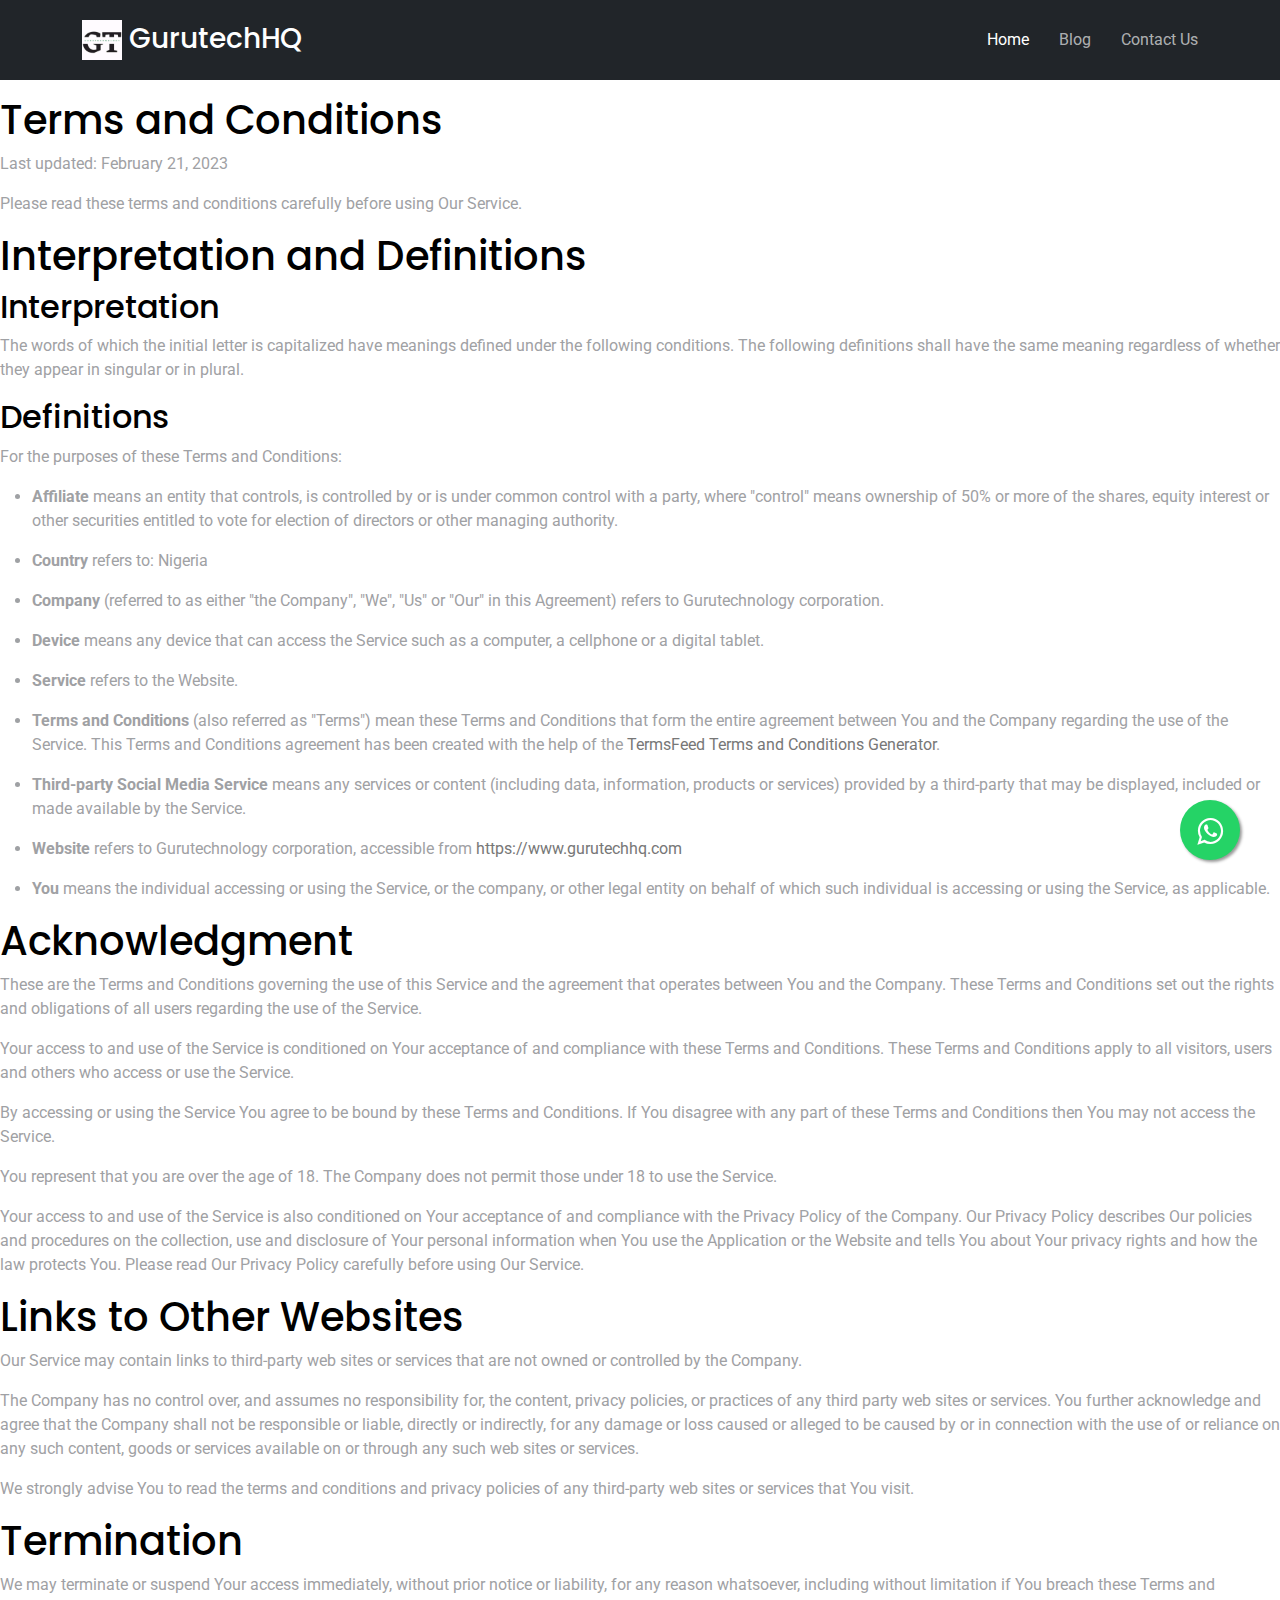
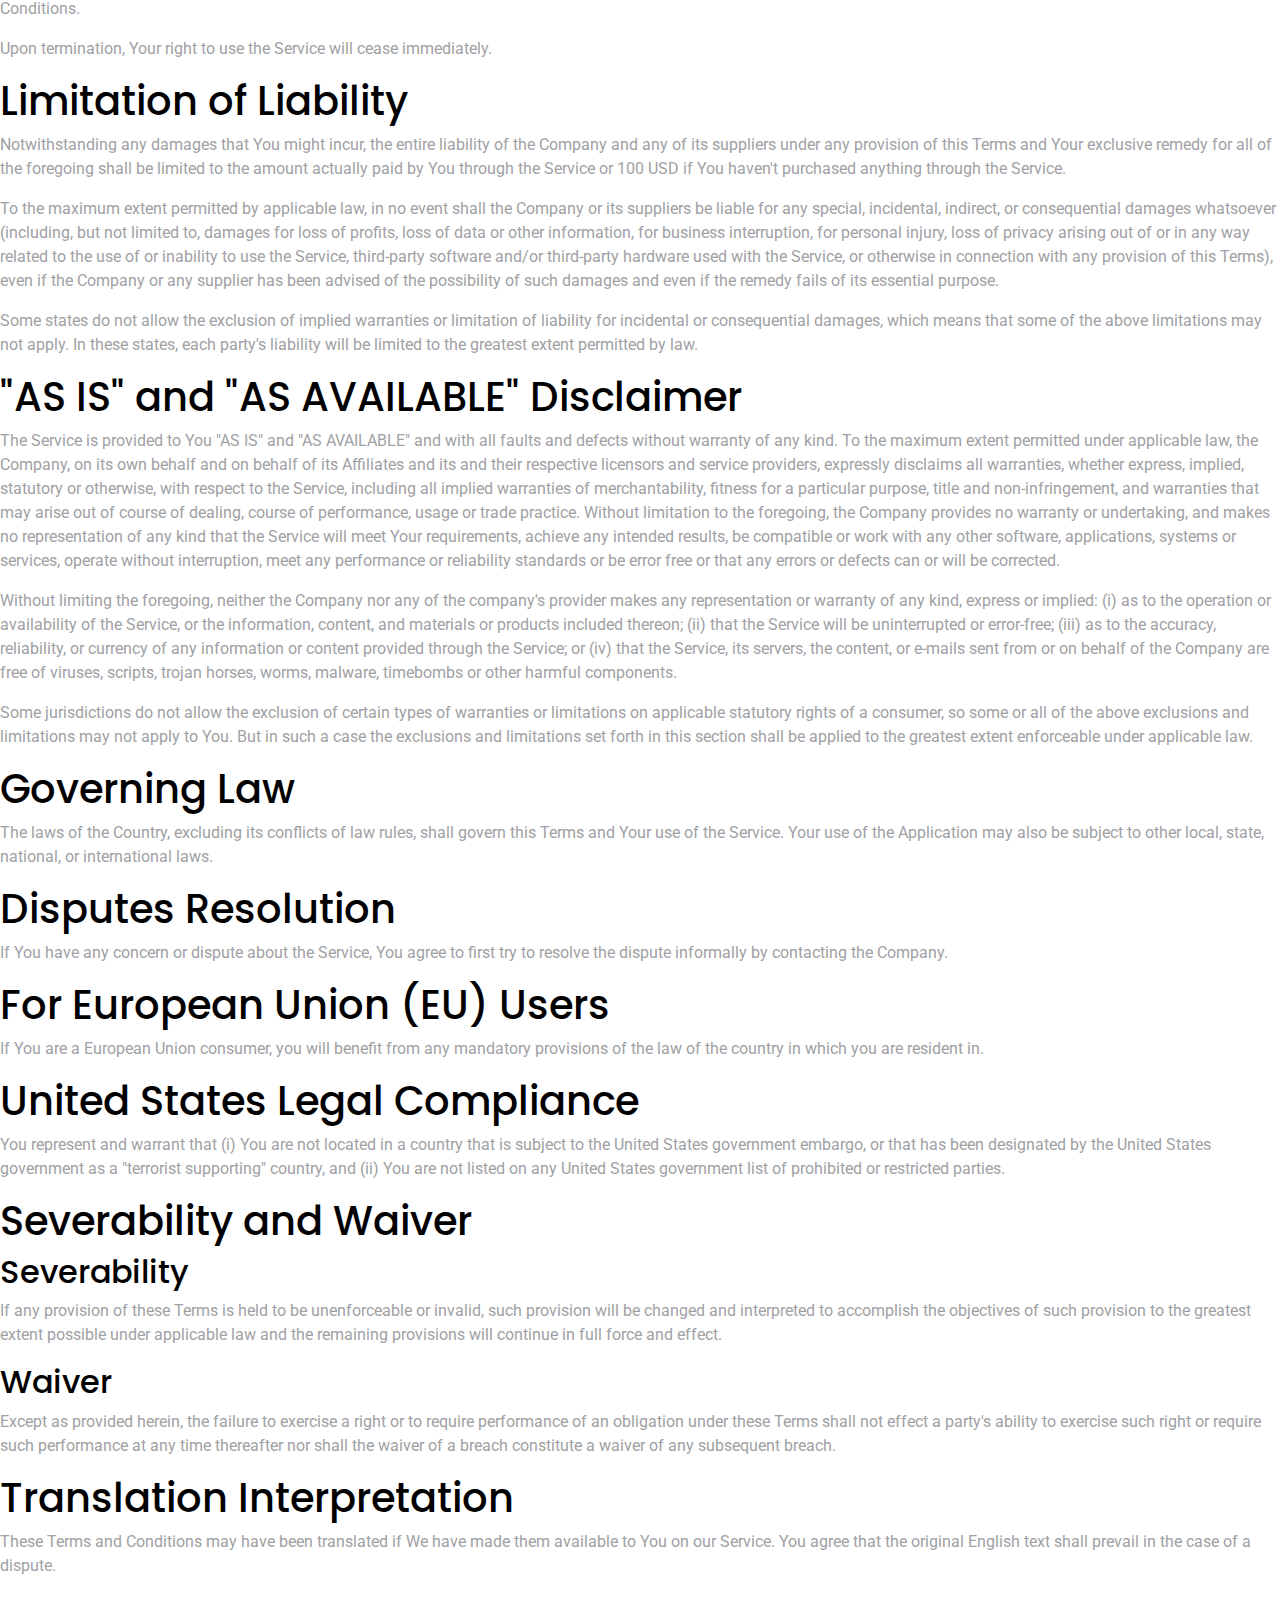
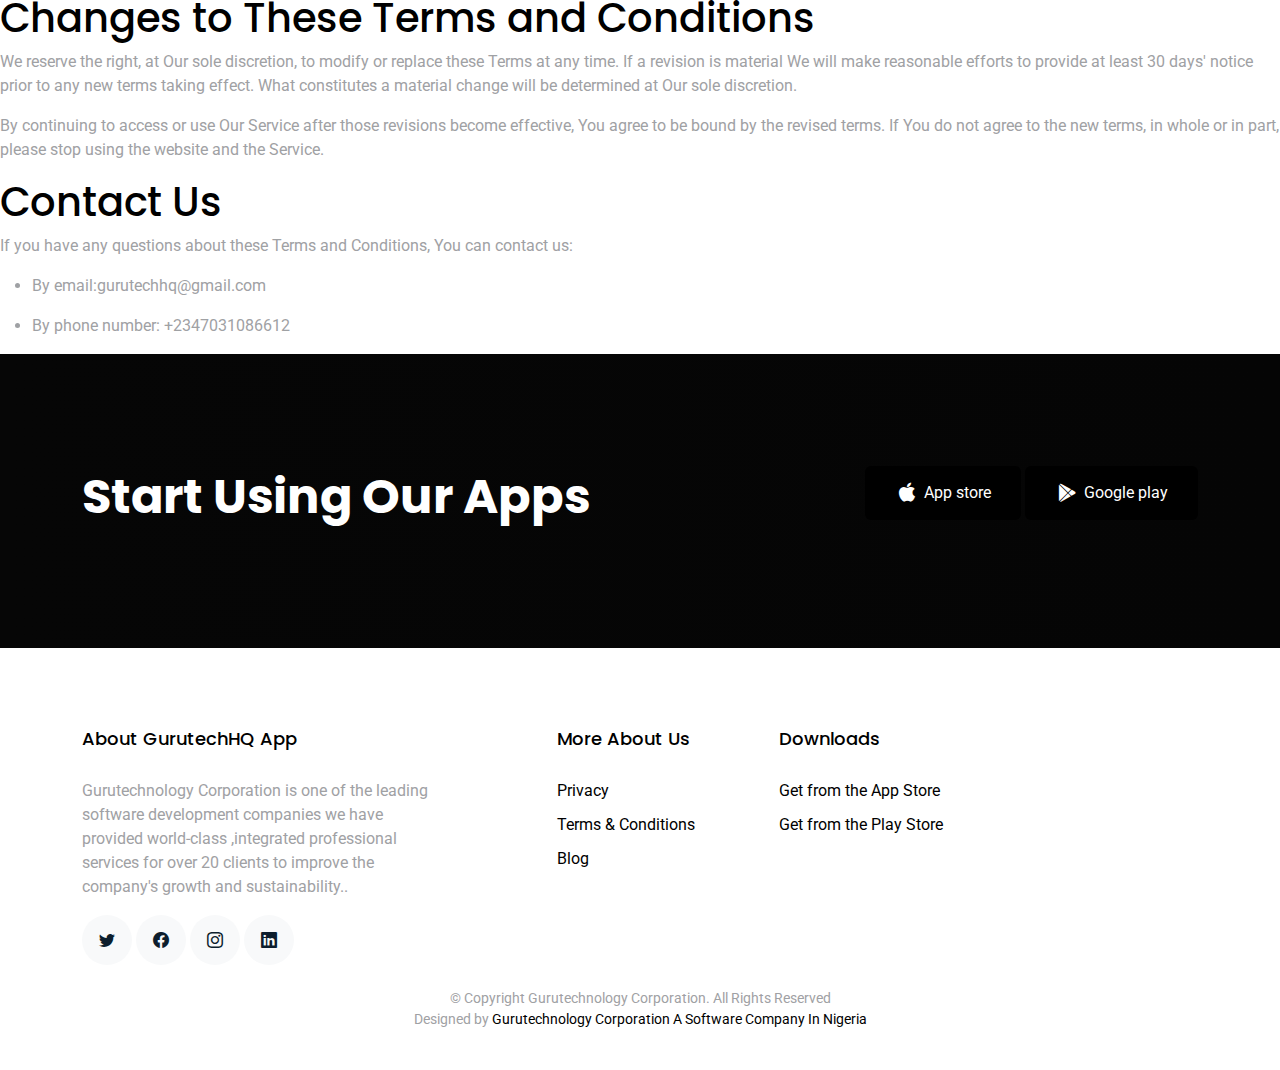
<file: terms.html>
<!DOCTYPE html>
<html lang="en">

<head>
  <meta charset="utf-8">
  <meta content="width=device-width, initial-scale=1.0" name="viewport">

  <title>GurutechHQApp</title>
  <meta content="Please read these terms and conditions carefully before using Our Service" name="description">
  <meta content="terms and conditions,service,company,website,business, email" name="keywords">
  
  <!-- Favicons -->
  <link href="assets/img/GurutechHQ.jpg" rel="icon">
  <link href="assets/img/apple-touch-icon.png" rel="apple-touch-icon">

  <!-- Google Fonts -->
  <link href="https://fonts.googleapis.com/css?family=Roboto:300,300i,400,400i,500,500i,600,600i,700,700i|Poppins:300,300i,400,400i,500,500i,600,600i,700,700i" rel="stylesheet">

  <!-- Vendor CSS Files -->
  <link href="assets/vendor/aos/aos.css" rel="stylesheet">
  <link href="assets/vendor/bootstrap/css/bootstrap.min.css" rel="stylesheet">
  <link href="assets/vendor/bootstrap-icons/bootstrap-icons.css" rel="stylesheet">
  <link href="assets/vendor/boxicons/css/boxicons.min.css" rel="stylesheet">
  <link href="assets/vendor/swiper/swiper-bundle.min.css" rel="stylesheet">

  <!-- Template Main CSS File -->
  <link href="assets/css/style.css" rel="stylesheet">
 
</head>
<link rel="stylesheet" href="https://maxcdn.bootstrapcdn.com/font-awesome/4.5.0/css/font-awesome.min.css">
  <a href="https://wa.link/zt7olh" class="float" target="_blank">
  <i class="fa fa-whatsapp my-float"></i>
  </a>
  <!-- Template Main CSS File -->
  <link href="assets/css/style.css" rel="stylesheet">
 
</head>
<style>.float{
	position:fixed;
	width:60px;
	height:60px;
	bottom:40px;
	right:40px;
	background-color:#25d366;
	color:#FFF;
	border-radius:50px;
	text-align:center;
  font-size:30px;
	box-shadow: 2px 2px 3px #999;
  z-index:100;
}

.my-float{
	margin-top:16px;
}</style>
<body>

  <!-- ======= Header ======= -->
  <header id="header" class="fixed-top  bg-dark d-flex align-items-center">
    <div class="container d-flex justify-content-between align-items-center">

      <div class="logo">
        <h1><a href="index.html"><img src="GurutechHQ.jpg" height="90px"> GurutechHQ </a></h1>
        <!-- Uncomment below if you prefer to use an image logo -->
        <!-- <a href="index.html"><img src="assets/img/logo.png" alt="" class="img-fluid"></a>-->
      </div>

      <nav id="navbar" class="navbar">
        <ul>
          <li><a class="active " href="index.html">Home</a></li>
            <li><a href="blog.html">Blog</a></li>
           
          <li><a href="contact.html">Contact Us</a></li>
        </ul>
        <i class="bi bi-list mobile-nav-toggle"></i>
      </nav><!-- .navbar -->

    </div>
  </header><!-- End Header -->
<br>
<br>
<br>
<br>
  <main id="main">

    <h1>Terms and Conditions</h1>
    <p>Last updated: February 21, 2023</p>
    <p>Please read these terms and conditions carefully before using Our Service.</p>
    <h1>Interpretation and Definitions</h1>
    <h2>Interpretation</h2>
    <p>The words of which the initial letter is capitalized have meanings defined under the following conditions. The following definitions shall have the same meaning regardless of whether they appear in singular or in plural.</p>
    <h2>Definitions</h2>
    <p>For the purposes of these Terms and Conditions:</p>
    <ul>
    <li>
    <p><strong>Affiliate</strong> means an entity that controls, is controlled by or is under common control with a party, where &quot;control&quot; means ownership of 50% or more of the shares, equity interest or other securities entitled to vote for election of directors or other managing authority.</p>
    </li>
    <li>
    <p><strong>Country</strong> refers to:  Nigeria</p>
    </li>
    <li>
    <p><strong>Company</strong> (referred to as either &quot;the Company&quot;, &quot;We&quot;, &quot;Us&quot; or &quot;Our&quot; in this Agreement) refers to Gurutechnology corporation.</p>
    </li>
    <li>
    <p><strong>Device</strong> means any device that can access the Service such as a computer, a cellphone or a digital tablet.</p>
    </li>
    <li>
    <p><strong>Service</strong> refers to the Website.</p>
    </li>
    <li>
    <p><strong>Terms and Conditions</strong> (also referred as &quot;Terms&quot;) mean these Terms and Conditions that form the entire agreement between You and the Company regarding the use of the Service. This Terms and Conditions agreement has been created with the help of the <a href="https://www.termsfeed.com/terms-conditions-generator/" target="_blank">TermsFeed Terms and Conditions Generator</a>.</p>
    </li>
    <li>
    <p><strong>Third-party Social Media Service</strong> means any services or content (including data, information, products or services) provided by a third-party that may be displayed, included or made available by the Service.</p>
    </li>
    <li>
    <p><strong>Website</strong> refers to Gurutechnology corporation, accessible from <a href="https://www.gurutechhq.com" rel="external nofollow noopener" target="_blank">https://www.gurutechhq.com</a></p>
    </li>
    <li>
    <p><strong>You</strong> means the individual accessing or using the Service, or the company, or other legal entity on behalf of which such individual is accessing or using the Service, as applicable.</p>
    </li>
    </ul>
    <h1>Acknowledgment</h1>
    <p>These are the Terms and Conditions governing the use of this Service and the agreement that operates between You and the Company. These Terms and Conditions set out the rights and obligations of all users regarding the use of the Service.</p>
    <p>Your access to and use of the Service is conditioned on Your acceptance of and compliance with these Terms and Conditions. These Terms and Conditions apply to all visitors, users and others who access or use the Service.</p>
    <p>By accessing or using the Service You agree to be bound by these Terms and Conditions. If You disagree with any part of these Terms and Conditions then You may not access the Service.</p>
    <p>You represent that you are over the age of 18. The Company does not permit those under 18 to use the Service.</p>
    <p>Your access to and use of the Service is also conditioned on Your acceptance of and compliance with the Privacy Policy of the Company. Our Privacy Policy describes Our policies and procedures on the collection, use and disclosure of Your personal information when You use the Application or the Website and tells You about Your privacy rights and how the law protects You. Please read Our Privacy Policy carefully before using Our Service.</p>
    <h1>Links to Other Websites</h1>
    <p>Our Service may contain links to third-party web sites or services that are not owned or controlled by the Company.</p>
    <p>The Company has no control over, and assumes no responsibility for, the content, privacy policies, or practices of any third party web sites or services. You further acknowledge and agree that the Company shall not be responsible or liable, directly or indirectly, for any damage or loss caused or alleged to be caused by or in connection with the use of or reliance on any such content, goods or services available on or through any such web sites or services.</p>
    <p>We strongly advise You to read the terms and conditions and privacy policies of any third-party web sites or services that You visit.</p>
    <h1>Termination</h1>
    <p>We may terminate or suspend Your access immediately, without prior notice or liability, for any reason whatsoever, including without limitation if You breach these Terms and Conditions.</p>
    <p>Upon termination, Your right to use the Service will cease immediately.</p>
    <h1>Limitation of Liability</h1>
    <p>Notwithstanding any damages that You might incur, the entire liability of the Company and any of its suppliers under any provision of this Terms and Your exclusive remedy for all of the foregoing shall be limited to the amount actually paid by You through the Service or 100 USD if You haven't purchased anything through the Service.</p>
    <p>To the maximum extent permitted by applicable law, in no event shall the Company or its suppliers be liable for any special, incidental, indirect, or consequential damages whatsoever (including, but not limited to, damages for loss of profits, loss of data or other information, for business interruption, for personal injury, loss of privacy arising out of or in any way related to the use of or inability to use the Service, third-party software and/or third-party hardware used with the Service, or otherwise in connection with any provision of this Terms), even if the Company or any supplier has been advised of the possibility of such damages and even if the remedy fails of its essential purpose.</p>
    <p>Some states do not allow the exclusion of implied warranties or limitation of liability for incidental or consequential damages, which means that some of the above limitations may not apply. In these states, each party's liability will be limited to the greatest extent permitted by law.</p>
    <h1>&quot;AS IS&quot; and &quot;AS AVAILABLE&quot; Disclaimer</h1>
    <p>The Service is provided to You &quot;AS IS&quot; and &quot;AS AVAILABLE&quot; and with all faults and defects without warranty of any kind. To the maximum extent permitted under applicable law, the Company, on its own behalf and on behalf of its Affiliates and its and their respective licensors and service providers, expressly disclaims all warranties, whether express, implied, statutory or otherwise, with respect to the Service, including all implied warranties of merchantability, fitness for a particular purpose, title and non-infringement, and warranties that may arise out of course of dealing, course of performance, usage or trade practice. Without limitation to the foregoing, the Company provides no warranty or undertaking, and makes no representation of any kind that the Service will meet Your requirements, achieve any intended results, be compatible or work with any other software, applications, systems or services, operate without interruption, meet any performance or reliability standards or be error free or that any errors or defects can or will be corrected.</p>
    <p>Without limiting the foregoing, neither the Company nor any of the company's provider makes any representation or warranty of any kind, express or implied: (i) as to the operation or availability of the Service, or the information, content, and materials or products included thereon; (ii) that the Service will be uninterrupted or error-free; (iii) as to the accuracy, reliability, or currency of any information or content provided through the Service; or (iv) that the Service, its servers, the content, or e-mails sent from or on behalf of the Company are free of viruses, scripts, trojan horses, worms, malware, timebombs or other harmful components.</p>
    <p>Some jurisdictions do not allow the exclusion of certain types of warranties or limitations on applicable statutory rights of a consumer, so some or all of the above exclusions and limitations may not apply to You. But in such a case the exclusions and limitations set forth in this section shall be applied to the greatest extent enforceable under applicable law.</p>
    <h1>Governing Law</h1>
    <p>The laws of the Country, excluding its conflicts of law rules, shall govern this Terms and Your use of the Service. Your use of the Application may also be subject to other local, state, national, or international laws.</p>
    <h1>Disputes Resolution</h1>
    <p>If You have any concern or dispute about the Service, You agree to first try to resolve the dispute informally by contacting the Company.</p>
    <h1>For European Union (EU) Users</h1>
    <p>If You are a European Union consumer, you will benefit from any mandatory provisions of the law of the country in which you are resident in.</p>
    <h1>United States Legal Compliance</h1>
    <p>You represent and warrant that (i) You are not located in a country that is subject to the United States government embargo, or that has been designated by the United States government as a &quot;terrorist supporting&quot; country, and (ii) You are not listed on any United States government list of prohibited or restricted parties.</p>
    <h1>Severability and Waiver</h1>
    <h2>Severability</h2>
    <p>If any provision of these Terms is held to be unenforceable or invalid, such provision will be changed and interpreted to accomplish the objectives of such provision to the greatest extent possible under applicable law and the remaining provisions will continue in full force and effect.</p>
    <h2>Waiver</h2>
    <p>Except as provided herein, the failure to exercise a right or to require performance of an obligation under these Terms shall not effect a party's ability to exercise such right or require such performance at any time thereafter nor shall the waiver of a breach constitute a waiver of any subsequent breach.</p>
    <h1>Translation Interpretation</h1>
    <p>These Terms and Conditions may have been translated if We have made them available to You on our Service.
    You agree that the original English text shall prevail in the case of a dispute.</p>
    <h1>Changes to These Terms and Conditions</h1>
    <p>We reserve the right, at Our sole discretion, to modify or replace these Terms at any time. If a revision is material We will make reasonable efforts to provide at least 30 days' notice prior to any new terms taking effect. What constitutes a material change will be determined at Our sole discretion.</p>
    <p>By continuing to access or use Our Service after those revisions become effective, You agree to be bound by the revised terms. If You do not agree to the new terms, in whole or in part, please stop using the website and the Service.</p>
    <h1>Contact Us</h1>
    <p>If you have any questions about these Terms and Conditions, You can contact us:</p>
    <ul>
    <li>
    <p>By email:gurutechhq@gmail.com</p>
    </li>
    <li>
    <p>By phone number: +2347031086612</p>
    </li>
    </ul>
    <!-- ======= CTA Section ======= -->
    <section class="section cta-section bg-dark" style="background-color: black;">
      <div class="container">
        <div class="row align-items-center">
          <div class="col-md-6 me-auto text-center text-md-start mb-5 mb-md-0">
            <h2>Start Using Our Apps</h2>
          </div>
          <div class="col-md-5 text-center text-md-end">
            <p><a href="#" class="btn d-inline-flex align-items-center"><i class="bx bxl-apple"></i><span>App store</span></a> <a href="#" class="btn d-inline-flex align-items-center"><i class="bx bxl-play-store"></i><span>Google play</span></a></p>
          </div>
        </div>
      </div>
    </section><!-- End CTA Section -->

  </main><!-- End #main -->

  <!-- ======= Footer ======= -->
  <footer class="footer" role="contentinfo">
    <div class="container">
      <div class="row">
        <div class="col-md-4 mb-4 mb-md-0">
          <h3>About GurutechHQ App
          </h3>
          <p>Gurutechnology Corporation is one of the leading software development companies we have provided world-class ,integrated professional services for over 20 clients to improve the company's growth and sustainability..</p>
          <p class="social">
            <a href="https://twitter.com/Gurutechnology_"><span class="bi bi-twitter"></span></a>
            <a href="https://web.facebook.com/profile.php?id=100078385807380"><span class="bi bi-facebook"></span></a>
            <a href="https://www.instagram.com/gurutechhq/"><span class="bi bi-instagram"></span></a>
            <a href="https://www.linkedin.com/company/83050379/admin/"><span class="bi bi-linkedin"></span></a>
          </p>
        </div>
        <div class="col-md-7 ms-auto">
          <div class="row site-section pt-0">
            <div class="col-md-4 mb-4 mb-md-0">
              <h3>More About Us</h3>
              <ul class="list-unstyled">
                <li><a href="privacy.html">Privacy</a></li>
                <li><a href="terms.html">Terms & Conditions</a></li>
                <li><a href="blog.html">Blog</a></li>
                 
              </ul>
            </div>
            
            <div class="col-md-4 mb-4 mb-md-0">
              <h3>Downloads</h3>
              <ul class="list-unstyled">
                <li><a href="#">Get from the App Store</a></li>
                <li><a href="#">Get from the Play Store</a></li>
              </ul>
            </div>
          </div>
        </div>
      </div>

      <div class="row justify-content-center text-center">
        <div class="col-md-7">
          <p class="copyright">&copy; Copyright Gurutechnology Corporation. All Rights Reserved</p>
          <div class="credits">
           
            Designed by <a href="https://gurutechhq.com">Gurutechnology Corporation A Software Company In Nigeria</a>
          </div>
        </div>
      </div>

    </div>
  </footer>
  <a href="#" class="back-to-top d-flex align-items-center justify-content-center"><i class="bi bi-arrow-up-short"></i></a>

  <!-- Vendor JS Files -->
  <script src="assets/vendor/aos/aos.js"></script>
  <script src="assets/vendor/bootstrap/js/bootstrap.bundle.min.js"></script>
  <script src="assets/vendor/swiper/swiper-bundle.min.js"></script>
  <script src="assets/vendor/php-email-form/validate.js"></script>

  <!-- Template Main JS File -->
  <script src="assets/js/main.js"></script>

</body>

</html>
</file>
<file: assets/css/style.css>
/*--------------------------------------------------------------
# General
--------------------------------------------------------------*/
html {
  overflow-x: hidden;
}

body {
  font-family: "Roboto", sans-serif;
  color: #9fa1a4;
  line-height: 1.5;
}

a {
  color: #777;
  text-decoration: none;
  transition: 0.3s all ease;
}

a:hover {
  color: #000;
}

h1,
h2,
h3,
h4,
h5,
h6,
.font-heading {
  font-family: "Poppins", sans-serif;
  color: #000;
}

.container {
  z-index: 2;
  position: relative;
}

.text-black {
  color: #000 !important;
}

.text-primary {
  color: #2d71a1 !important;
}

.border-top {
  border-top: 1px solid #f2f2f2 !important;
}

.border-bottom {
  border-bottom: 1px solid #f2f2f2 !important;
}

figure figcaption {
  margin-top: 0.5rem;
  font-style: italic;
  font-size: 0.8rem;
}

section {
  overflow: hidden;
}

.section {
  padding: 7rem 0;
}

.section-heading {
  font-size: 3rem;
  font-weight: 700;
  background: linear-gradient(-45deg, #3db3c5, #274685);
  -webkit-background-clip: text;
  -webkit-text-fill-color: transparent;
}

/*--------------------------------------------------------------
# Back to top button
--------------------------------------------------------------*/
.back-to-top {
  position: fixed;
  visibility: hidden;
  opacity: 0;
  right: 15px;
  bottom: 15px;
  z-index: 996;
  background: #2d71a1;
  width: 40px;
  height: 40px;
  border-radius: 50px;
  transition: all 0.4s;
}

.back-to-top i {
  font-size: 28px;
  color: #fff;
  line-height: 0;
}

.back-to-top:hover {
  background: #3687c1;
  color: #fff;
}

.back-to-top.active {
  visibility: visible;
  opacity: 1;
}

/* Default btn sre-tyling */
.btn {
  border: none;
  padding: 15px 30px !important;
}

.btn.btn-outline-white {
  border: 2px solid #fff;
  background: none;
  color: #fff;
}

.btn.btn-outline-white:hover {
  background: #fff;
  color: #2d71a1;
}

.btn.btn-primary {
  background: #2d71a1;
  background: linear-gradient(-45deg, #1391a5, #274685);
  color: #fff;
  box-shadow: 0 10px 30px 0 rgba(0, 0, 0, 0.15);
}

/* Feature 1 */
.feature-1 .wrap-icon {
  margin: 0 auto;
  height: 100px;
  width: 100px;
  border-radius: 50%;
  position: relative;
  margin-bottom: 30px;
  box-shadow: 0 15px 30px 0 rgba(0, 0, 0, 0.2);
  display: inline-flex;
  align-items: center;
  justify-content: center;
}

.feature-1 .wrap-icon.icon-1 {
  background: linear-gradient(-45deg, #3b87bd, #2d71a2);
}

.feature-1 .wrap-icon i {
  font-size: 40px;
  line-height: 0;
  color: #fff;
}

.feature-1 h3 {
  font-size: 20px;
}

.feature-1 p {
  color: #b1b1b1;
}

/* Step */
.step {
  box-shadow: 0 10px 30px -5px rgba(0, 0, 0, 0.1);
  background: #fff;
  padding: 40px;
}

.step .number {
  background: linear-gradient(-45deg, #1391a5, #274685);
  -webkit-background-clip: text;
  -webkit-text-fill-color: transparent;
  font-weight: 700;
  letter-spacing: 0.2rem;
  margin-bottom: 10px;
  display: block;
}

.step p:last-child {
  margin-bottom: 0px;
}

/* Review */
.review h3 {
  font-size: 20px;
}

.review p {
  line-height: 1.8;
  font-style: italic;
  color: #333333;
}

.review .stars span {
  color: #FF8803;
}

.review .stars .muted {
  color: #ccc;
}

.review .review-user img {
  width: 70px;
  margin: 0 auto;
}

/* Testimonial Carousel */
.testimonials-slider .swiper-pagination {
  margin-top: 20px;
  position: relative;
}

.testimonials-slider .swiper-pagination .swiper-pagination-bullet {
  width: 12px;
  height: 12px;
  background-color: #fff;
  opacity: 1;
  border: 1px solid #2d71a1;
}

.testimonials-slider .swiper-pagination .swiper-pagination-bullet-active {
  background-color: #2d71a1;
}

/* Pricing */
.pricing {
  padding: 50px;
  background: linear-gradient(-45deg, #1391a5, #274685);
  color: #fff;
  padding-bottom: 12rem !important;
  position: relative;
  border-radius: 4px;
  color: #000000;
  background: #fff;
  box-shadow: 0 10px 30px 0 rgba(0, 0, 0, 0.2);
}

.pricing h3 {
  color: #2d71a1;
}

.pricing .price-cta {
  text-decoration: none;
  position: absolute;
  bottom: 50px;
  width: 100%;
  text-align: center;
  left: 0;
}

.pricing .price-cta .price {
  display: block;
  margin-bottom: 20px;
  font-size: 2rem;
  font-weight: 300;
}

.pricing .popularity {
  text-transform: uppercase;
  font-size: 12px;
  letter-spacing: 0.2rem;
  display: block;
  margin-bottom: 20px;
}

.pricing ul {
  margin-bottom: 50px;
}

.pricing ul li {
  margin-bottom: 10px;
}

.pricing .btn-white {
  background: #fff;
  border: 2px solid rgb(241, 241, 241);
  border-radius: 4px;
  box-shadow: 0 5px 20px 0 rgba(0, 0, 0, 0.1);
}

.pricing .btn-white:hover {
  color: #2d71a1;
}

.pricing.popular {
  background: #fff;
  box-shadow: 0 10px 30px 0 rgba(0, 0, 0, 0.2);
  color: #000000;
  background: linear-gradient(-45deg, #1391a5, #274685);
  color: #fff;
  box-shadow: none;
}

.pricing.popular .popularity {
  color: #b3b3b3;
}

.pricing.popular h3 {
  color: #fff;
  background: none;
}

.pricing.popular .btn-white {
  border: 2px solid #2d71a1;
}

/* CTA Section */
.cta-section {
  background: linear-gradient(to right, rgb(6, 6, 6) 0%, rgb(5, 5, 5) 100%);
  color: #fff;
}

.cta-section h2 {
  color: #fff;
  font-size: 3rem;
  font-weight: 700;
}

@media screen and (max-width: 768px) {
  .cta-section h2 {
    font-size: 2rem;
  }
}

.cta-section .btn {
  background: #000000;
  color: #fff;
}

.cta-section .btn i {
  margin-right: 5px;
  font-size: 24px;
  line-height: 0;
}

/* Contact Form */
.form-control {
  height: 48px;
  border-radius: 0;
  border: 1px solid #dae0e5;
}

.form-control:active,
.form-control:focus {
  outline: none;
  box-shadow: none;
  border: 1px solid #2d71a1;
}

.php-email-form .validate {
  display: none;
  color: red;
  margin: 0 0 15px 0;
  font-weight: 400;
  font-size: 13px;
}

.php-email-form .error-message {
  display: none;
  color: #fff;
  background: #ed3c0d;
  text-align: left;
  padding: 15px;
  font-weight: 600;
}

.php-email-form .error-message br+br {
  margin-top: 25px;
}

.php-email-form .sent-message {
  display: none;
  color: #fff;
  background: #18d26e;
  text-align: center;
  padding: 15px;
  font-weight: 600;
}

.php-email-form .loading {
  display: none;
  background: #fff;
  text-align: center;
  padding: 15px;
}

.php-email-form .loading:before {
  content: "";
  display: inline-block;
  border-radius: 50%;
  width: 24px;
  height: 24px;
  margin: 0 10px -6px 0;
  border: 3px solid #18d26e;
  border-top-color: #eee;
  animation: animate-loading 1s linear infinite;
}

.php-email-form textarea {
  min-height: 160px;
}

@keyframes animate-loading {
  0% {
    transform: rotate(0deg);
  }

  100% {
    transform: rotate(360deg);
  }
}

/* Blog */
.post-entry {
  margin-bottom: 60px;
}

.post-entry .post-text .post-meta {
  text-decoration: none;
  color: #ccc;
  font-size: 13px;
  display: block;
  margin-bottom: 10px;
}

.post-entry .post-text h3 {
  font-size: 20px;
  color: #000000;
}

.post-entry .post-text h3 a {
  text-decoration: none;
  color: #000000;
}

.post-entry .post-text h3 a:hover {
  text-decoration: none;
  color: #2d71a1;
}

.post-entry .post-text .readmore {
  color: #2d71a1;
}

.sidebar-box {
  margin-bottom: 30px;
  padding: 25px;
  font-size: 15px;
  width: 100%;
  float: left;
  background: #fff;
}

.sidebar-box *:last-child {
  margin-bottom: 0;
}

.sidebar-box h3 {
  font-size: 18px;
  margin-bottom: 15px;
}

.categories li,
.sidelink li {
  position: relative;
  margin-bottom: 10px;
  padding-bottom: 10px;
  border-bottom: 1px dotted gray("300");
  list-style: none;
}

.categories li:last-child,
.sidelink li:last-child {
  margin-bottom: 0;
  border-bottom: none;
  padding-bottom: 0;
}

.categories li a,
.sidelink li a {
  text-decoration: none;
  display: block;
}

.categories li a span,
.sidelink li a span {
  position: absolute;
  right: 0;
  top: 0;
  color: #ccc;
}

.categories li.active a,
.sidelink li.active a {
  text-decoration: none;
  color: #000000;
  font-style: italic;
}

.comment-form-wrap {
  clear: both;
}

.comment-list {
  padding: 0;
  margin: 0;
}

.comment-list .children {
  padding: 50px 0 0 40px;
  margin: 0;
  float: left;
  width: 100%;
}

.comment-list li {
  padding: 0;
  margin: 0 0 30px 0;
  float: left;
  width: 100%;
  clear: both;
  list-style: none;
}

.comment-list li .vcard {
  width: 80px;
  float: left;
}

.comment-list li .vcard img {
  width: 50px;
  border-radius: 50%;
}

.comment-list li .comment-body {
  float: right;
  width: calc(100% - 80px);
}

.comment-list li .comment-body h3 {
  font-size: 20px;
}

.comment-list li .comment-body .meta {
  text-decoration: none;
  text-transform: uppercase;
  font-size: 13px;
  letter-spacing: 0.1em;
  color: #ccc;
}

.comment-list li .comment-body .reply {
  padding: 5px 10px;
  background: #e6e6e6;
  color: #000000;
  text-transform: uppercase;
  font-size: 14px;
}

.comment-list li .comment-body .reply:hover {
  color: #000000;
  background: #e3e3e3;
}

.search-form {
  background: #f7f7f7;
  padding: 10px;
}

.search-form .form-group {
  position: relative;
}

.search-form .form-group input {
  padding-right: 50px;
}

.search-form .icon {
  position: absolute;
  top: 50%;
  right: 20px;
  transform: translateY(-50%);
}

/*--------------------------------------------------------------
# Header
--------------------------------------------------------------*/
#header {
  height: 80px;
  transition: all 0.5s;
  z-index: 997;
  transition: all 0.5s;
}

#header.header-scrolled {
  background: rgba(39, 70, 133, 0.8);
  height: 60px;
}

#header .logo h1 {
  font-size: 28px;
  margin: 0;
  padding: 4px 0;
  line-height: 1;
  font-weight: 500;
}

#header .logo h1 a,
#header .logo h1 a:hover {
  color: #fff;
  text-decoration: none;
}

#header .logo img {
  padding: 0;
  margin: 0;
  max-height: 40px;
}

/*--------------------------------------------------------------
# Navigation Menu
--------------------------------------------------------------*/
/**
* Desktop Navigation 
*/
.navbar {
  padding: 0;
}

.navbar ul {
  margin: 0;
  padding: 0;
  display: flex;
  list-style: none;
  align-items: center;
}

.navbar li {
  position: relative;
}

.navbar a,
.navbar a:focus {
  display: flex;
  align-items: center;
  justify-content: space-between;
  padding: 10px 0 10px 30px;
  font-size: 16px;
  font-weight: 400;
  color: rgba(255, 255, 255, 0.65);
  white-space: nowrap;
  transition: 0.3s;
}

.navbar a i,
.navbar a:focus i {
  font-size: 12px;
  line-height: 0;
  margin-left: 5px;
}

.navbar a:hover,
.navbar .active,
.navbar .active:focus,
.navbar li:hover>a {
  color: #fff;
}

.navbar .dropdown ul {
  display: block;
  position: absolute;
  left: 14px;
  top: calc(100% + 30px);
  margin: 0;
  padding: 10px 0;
  z-index: 99;
  opacity: 0;
  visibility: hidden;
  background: #fff;
  box-shadow: 0px 0px 30px rgba(127, 137, 161, 0.25);
  transition: 0.3s;
  border-radius: 4px;
}

.navbar .dropdown ul li {
  min-width: 200px;
}

.navbar .dropdown ul a {
  padding: 10px 20px;
  font-size: 15px;
  color: #101c36;
}

.navbar .dropdown ul a i {
  font-size: 12px;
}

.navbar .dropdown ul a:hover,
.navbar .dropdown ul .active:hover,
.navbar .dropdown ul li:hover>a {
  color: #2d71a1;
}

.navbar .dropdown:hover>ul {
  opacity: 1;
  top: 100%;
  visibility: visible;
}

.navbar .dropdown .dropdown ul {
  top: 0;
  left: calc(100% - 30px);
  visibility: hidden;
}

.navbar .dropdown .dropdown:hover>ul {
  opacity: 1;
  top: 0;
  left: 100%;
  visibility: visible;
}

@media (max-width: 1366px) {
  .navbar .dropdown .dropdown ul {
    left: -90%;
  }

  .navbar .dropdown .dropdown:hover>ul {
    left: -100%;
  }
}

/**
* Mobile Navigation 
*/
.mobile-nav-toggle {
  color: #fff;
  font-size: 28px;
  cursor: pointer;
  display: none;
  line-height: 0;
  transition: 0.5s;
}

@media (max-width: 991px) {
  .mobile-nav-toggle {
    display: block;
  }

  .navbar ul {
    display: none;
  }
}

.navbar-mobile {
  position: fixed;
  overflow: hidden;
  top: 0;
  right: 0;
  left: 0;
  bottom: 0;
  background: rgba(27, 49, 94, 0.9);
  transition: 0.3s;
  z-index: 999;
}

.navbar-mobile .mobile-nav-toggle {
  position: absolute;
  top: 15px;
  right: 15px;
}

.navbar-mobile ul {
  display: block;
  position: absolute;
  top: 55px;
  right: 15px;
  bottom: 15px;
  left: 15px;
  padding: 10px 0;
  border-radius: 10px;
  background-color: #fff;
  overflow-y: auto;
  transition: 0.3s;
}

.navbar-mobile a,
.navbar-mobile a:focus {
  padding: 10px 20px;
  font-size: 15px;
  color: #101c36;
}

.navbar-mobile a:hover,
.navbar-mobile .active,
.navbar-mobile li:hover>a {
  color: #2d71a1;
}

.navbar-mobile .dropdown ul {
  position: static;
  display: none;
  margin: 10px 20px;
  padding: 10px 0;
  z-index: 99;
  opacity: 1;
  visibility: visible;
  background: #fff;
  box-shadow: 0px 0px 30px rgba(127, 137, 161, 0.25);
}

.navbar-mobile .dropdown ul li {
  min-width: 200px;
}

.navbar-mobile .dropdown ul a {
  padding: 10px 20px;
}

.navbar-mobile .dropdown ul a i {
  font-size: 12px;
}

.navbar-mobile .dropdown ul a:hover,
.navbar-mobile .dropdown ul .active:hover,
.navbar-mobile .dropdown ul li:hover>a {
  color: #2d71a1;
}

.navbar-mobile .dropdown>.dropdown-active {
  display: block;
}

/*--------------------------------------------------------------
# Hero Section
--------------------------------------------------------------*/
.hero-section {
  background:  linear-gradient(to right, rgba(16, 18, 22, 0.8) 0%, rgba(57, 59, 59, 0.8) 100%)  ;
   position: relative;
    
   }

.hero-section .wave {
  width: 100%;
  overflow: hidden;
  position: absolute;
  z-index: 1;
  bottom: -150px;
}

@media screen and (max-width: 992px) {
  .hero-section .wave {
    bottom: -180px;
  }
}

.hero-section .wave svg {
  width: 100%;
}

.hero-section,
.hero-section>.container>.row {
  height: 100vh;
  min-height: 880px;
}

.hero-section.inner-page {
  height: 60vh;
  min-height: 0;
}

.hero-section.inner-page .hero-text {
  transform: translateY(-150px);
  margin-top: -120px;
}

@media screen and (max-width: 992px) {
  .hero-section.inner-page .hero-text {
    margin-top: -80px;
  }
}

.hero-section h1 {
  font-size: 3.5rem;
  color: #fff;
  font-weight: 700;
  margin-bottom: 30px;
}

@media screen and (max-width: 992px) {
  .hero-section h1 {
    font-size: 2.5rem;
    text-align: center;
    margin-top: 40px;
  }
}

@media screen and (max-width: 992px) {
  .hero-section .hero-text-image {
    margin-top: 4rem;
  }
}

.hero-section p {
  font-size: 18px;
  color: #fff;
}

.hero-section .iphone-wrap {
  position: relative;
}

@media screen and (max-width: 992px) {
  .hero-section .iphone-wrap {
    text-align: center;
  }
}

.hero-section .iphone-wrap .phone-2,
.hero-section .iphone-wrap .phone-1 {
  position: absolute;
  top: -50%;
  overflow: hidden;
  left: 0;
  box-shadow: 0 15px 50px 0 rgba(0, 0, 0, 0.3);
  border-radius: 30px;
}

@media screen and (max-width: 992px) {

  .hero-section .iphone-wrap .phone-2,
  .hero-section .iphone-wrap .phone-1 {
    position: relative;
    top: 0;
    max-width: 100%;
  }
}

.hero-section .iphone-wrap .phone-2,
.hero-section .iphone-wrap .phone-1 {
  width: 250px;
}

@media screen and (max-width: 992px) {
  .hero-section .iphone-wrap .phone-1 {
    margin-left: -150px;
  }
}

.hero-section .iphone-wrap .phone-2 {
  margin-top: 50px;
  margin-left: 100px;
  width: 250px;
}

@media screen and (max-width: 992px) {
  .hero-section .iphone-wrap .phone-2 {
    width: 250px;
    position: absolute;
    margin-top: 0px;
    margin-left: 100px;
  }
}

/*--------------------------------------------------------------
# Footer
--------------------------------------------------------------*/
.footer {
  padding: 5rem 0 2.5rem 0;
}

.footer h3 {
  font-size: 18px;
  margin-bottom: 30px;
}

.footer ul li {
  margin-bottom: 10px;
}

.footer a {
  color: #000;
}

.footer .copyright {
  margin-bottom: 0px;
}

.footer .copyright,
.footer .credits {
  font-size: 14px;
}

.social a {
  display: inline-block;
  width: 50px;
  height: 50px;
  border-radius: 50%;
  background: #f8f9fa;
  position: relative;
  text-align: center;
  transition: 0.3s background ease;
  color: #0d1e2d;
  line-height: 0;
}

.social a span {
  display: inline-block;
  left: 50%;
  position: absolute;
  top: 50%;
  transform: translate(-50%, -50%);
}

.social a:hover {
  color: #fff;
  background: #2d71a1;
}

.social a i {
  line-height: 0;
}
</file>
